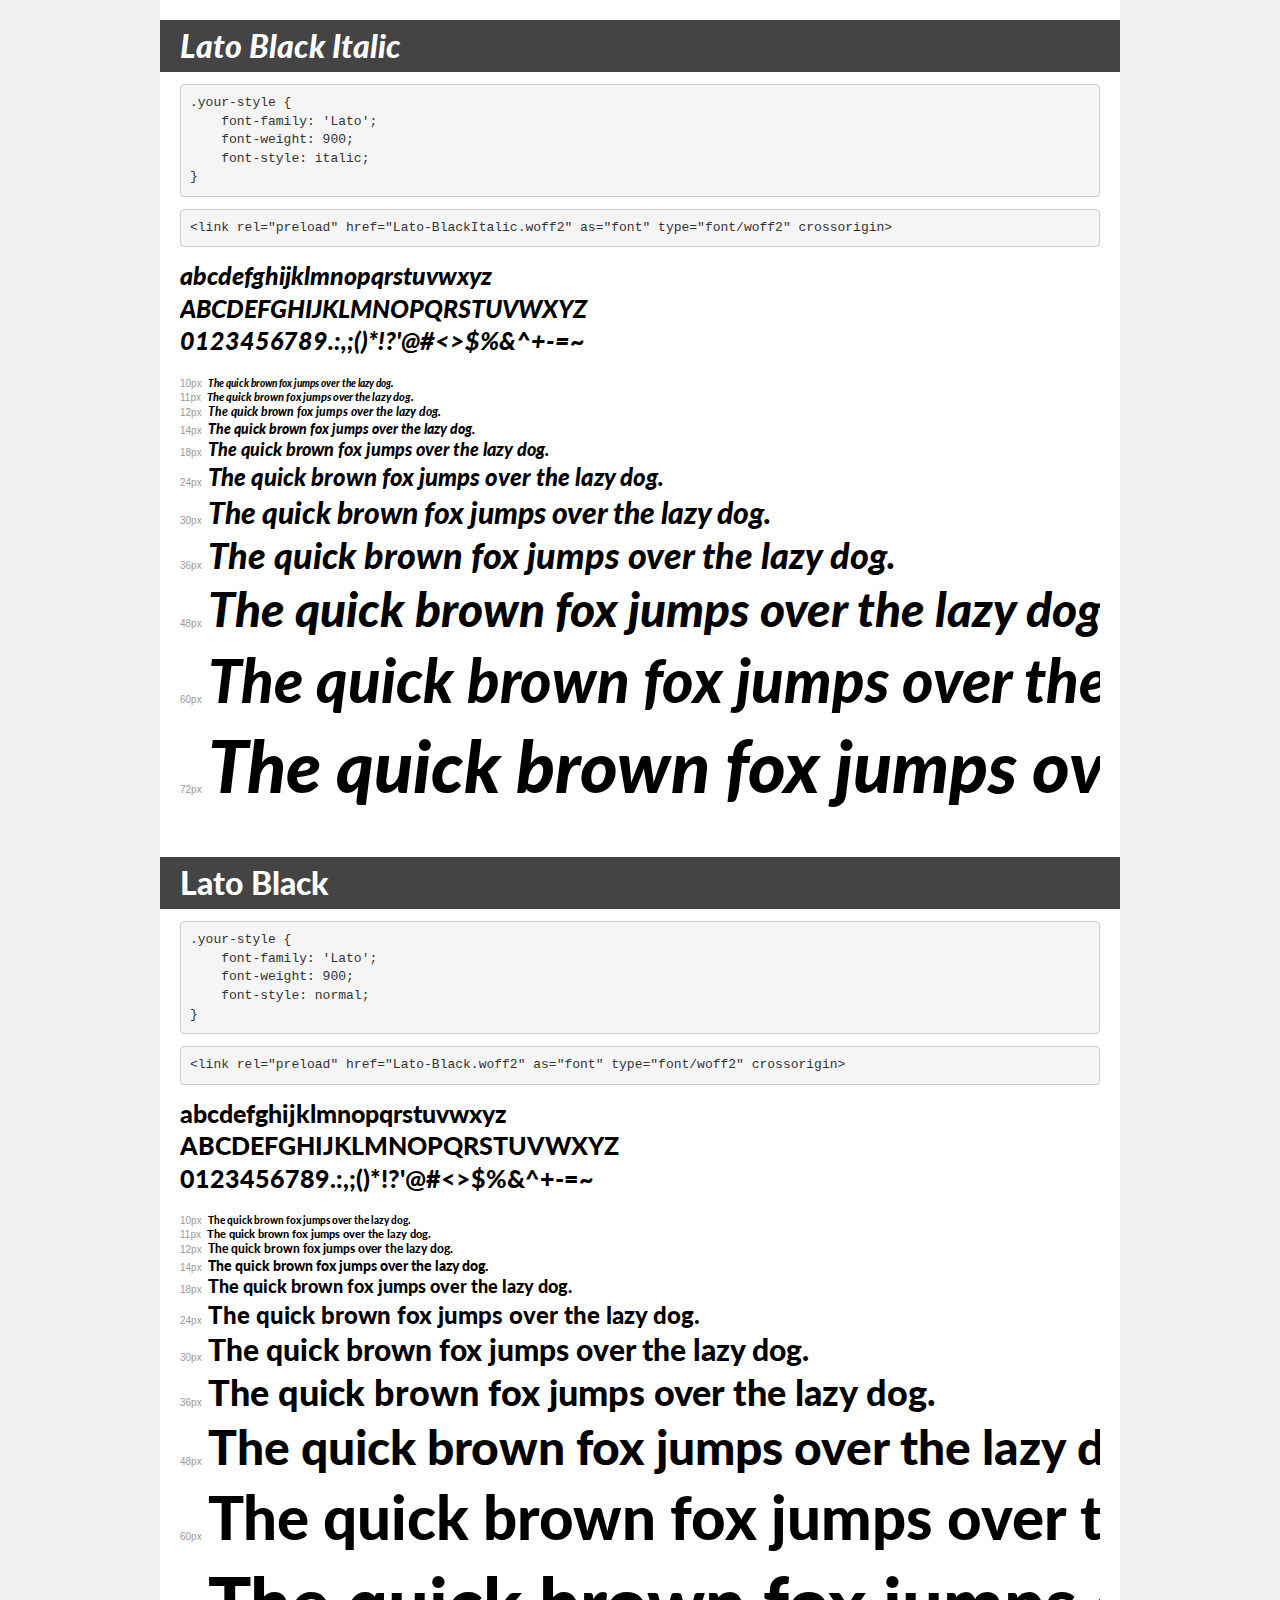
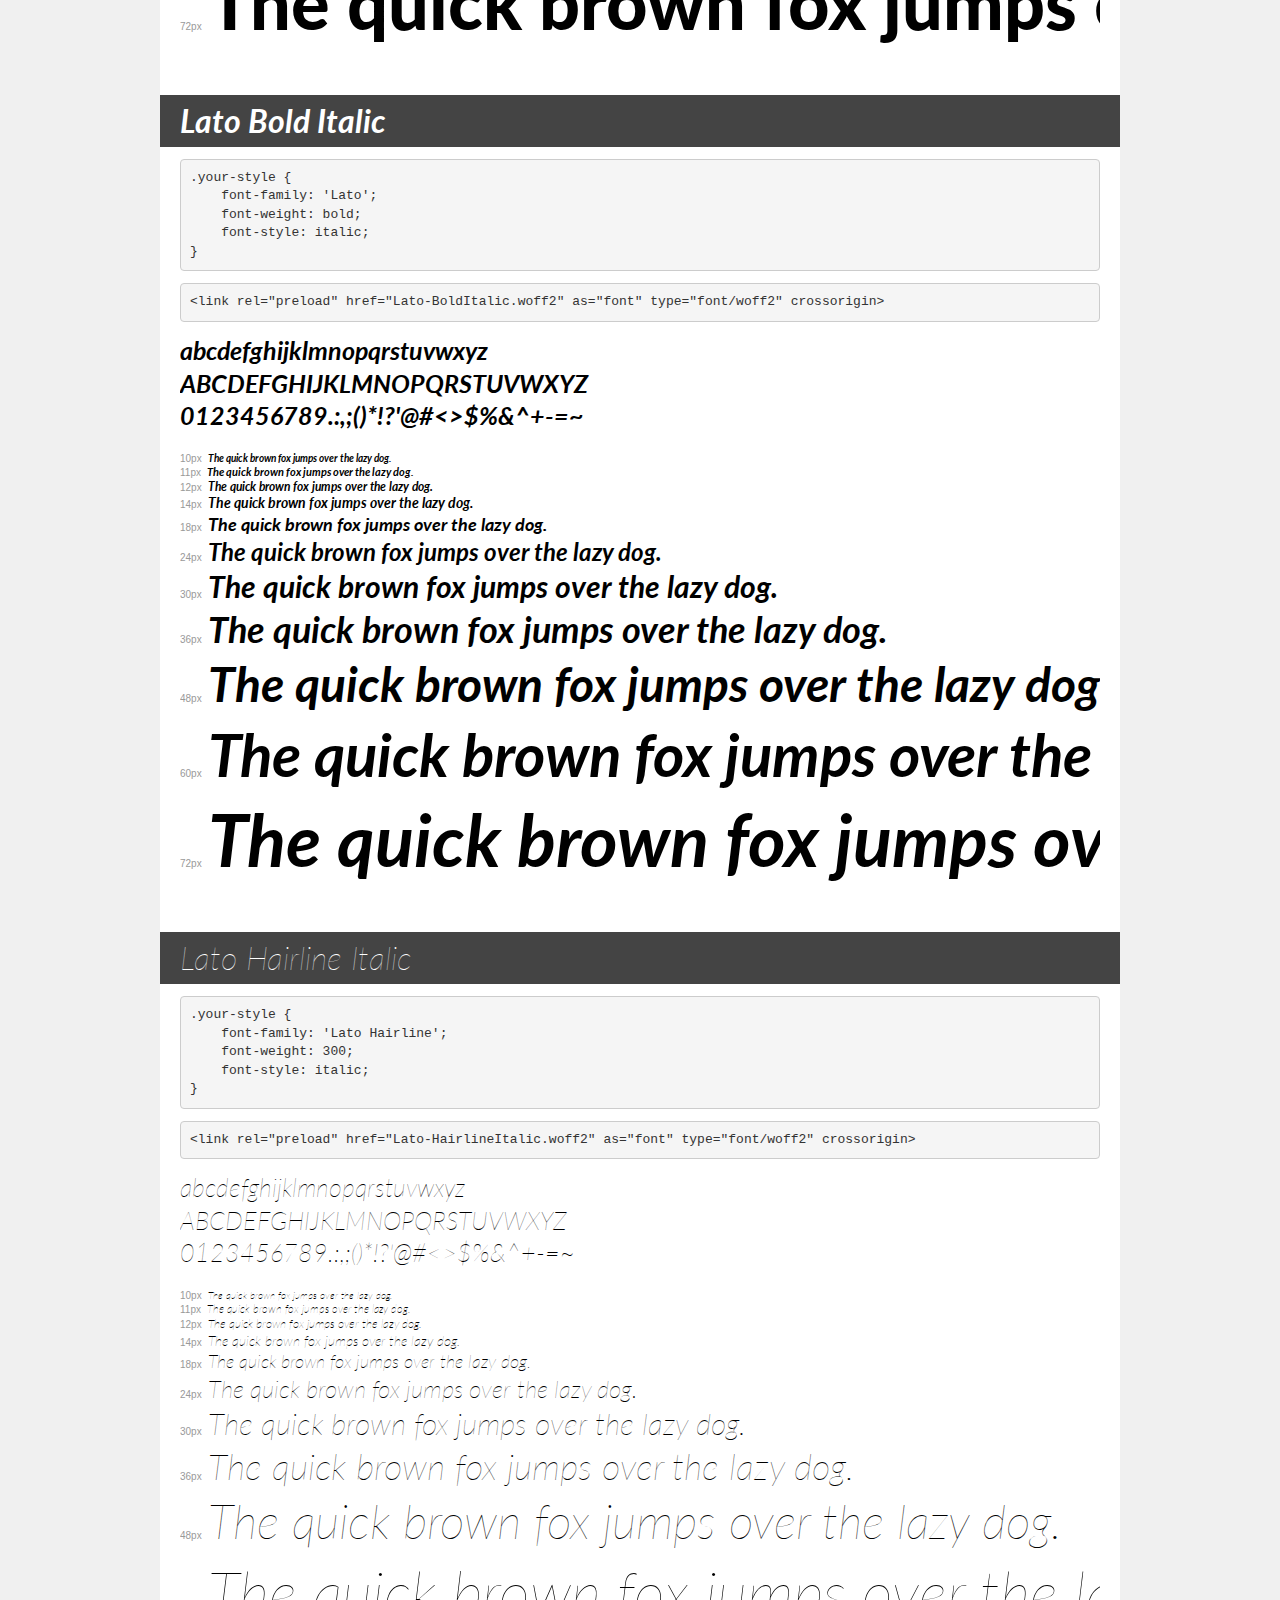
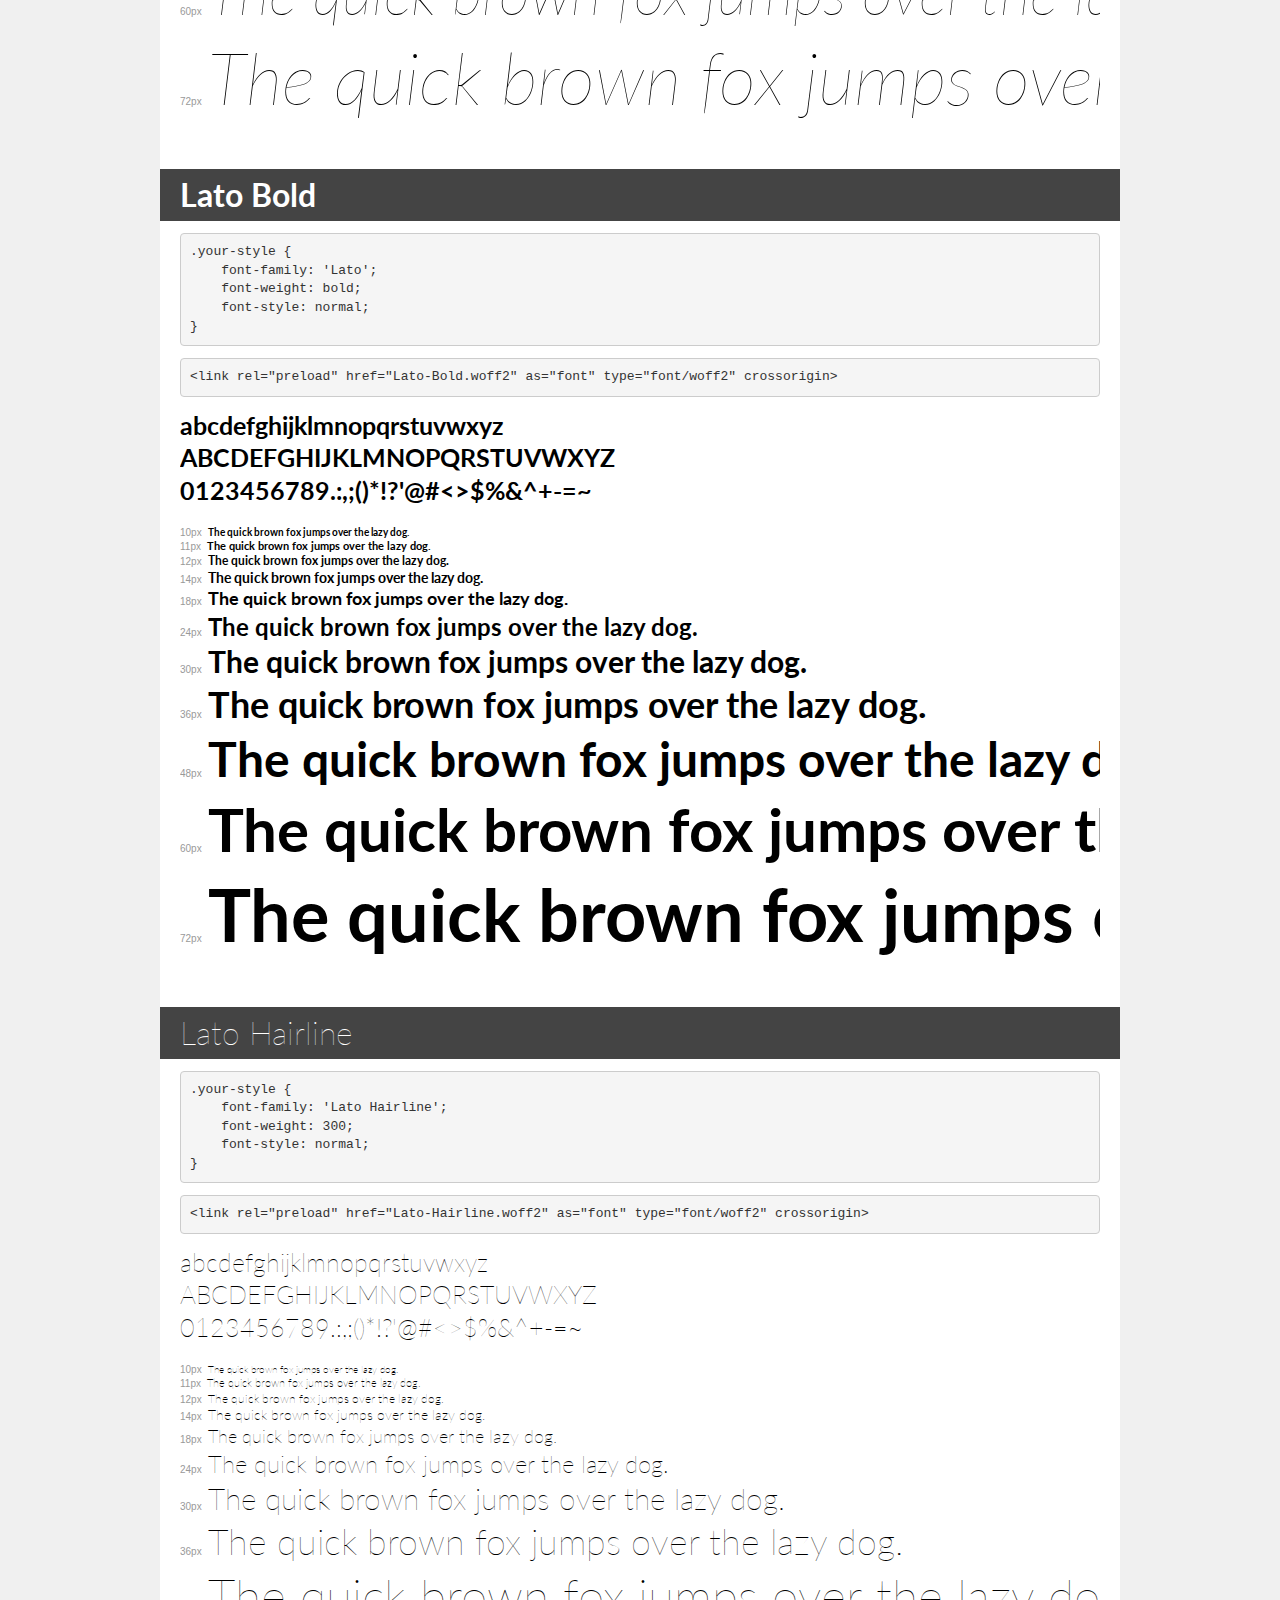
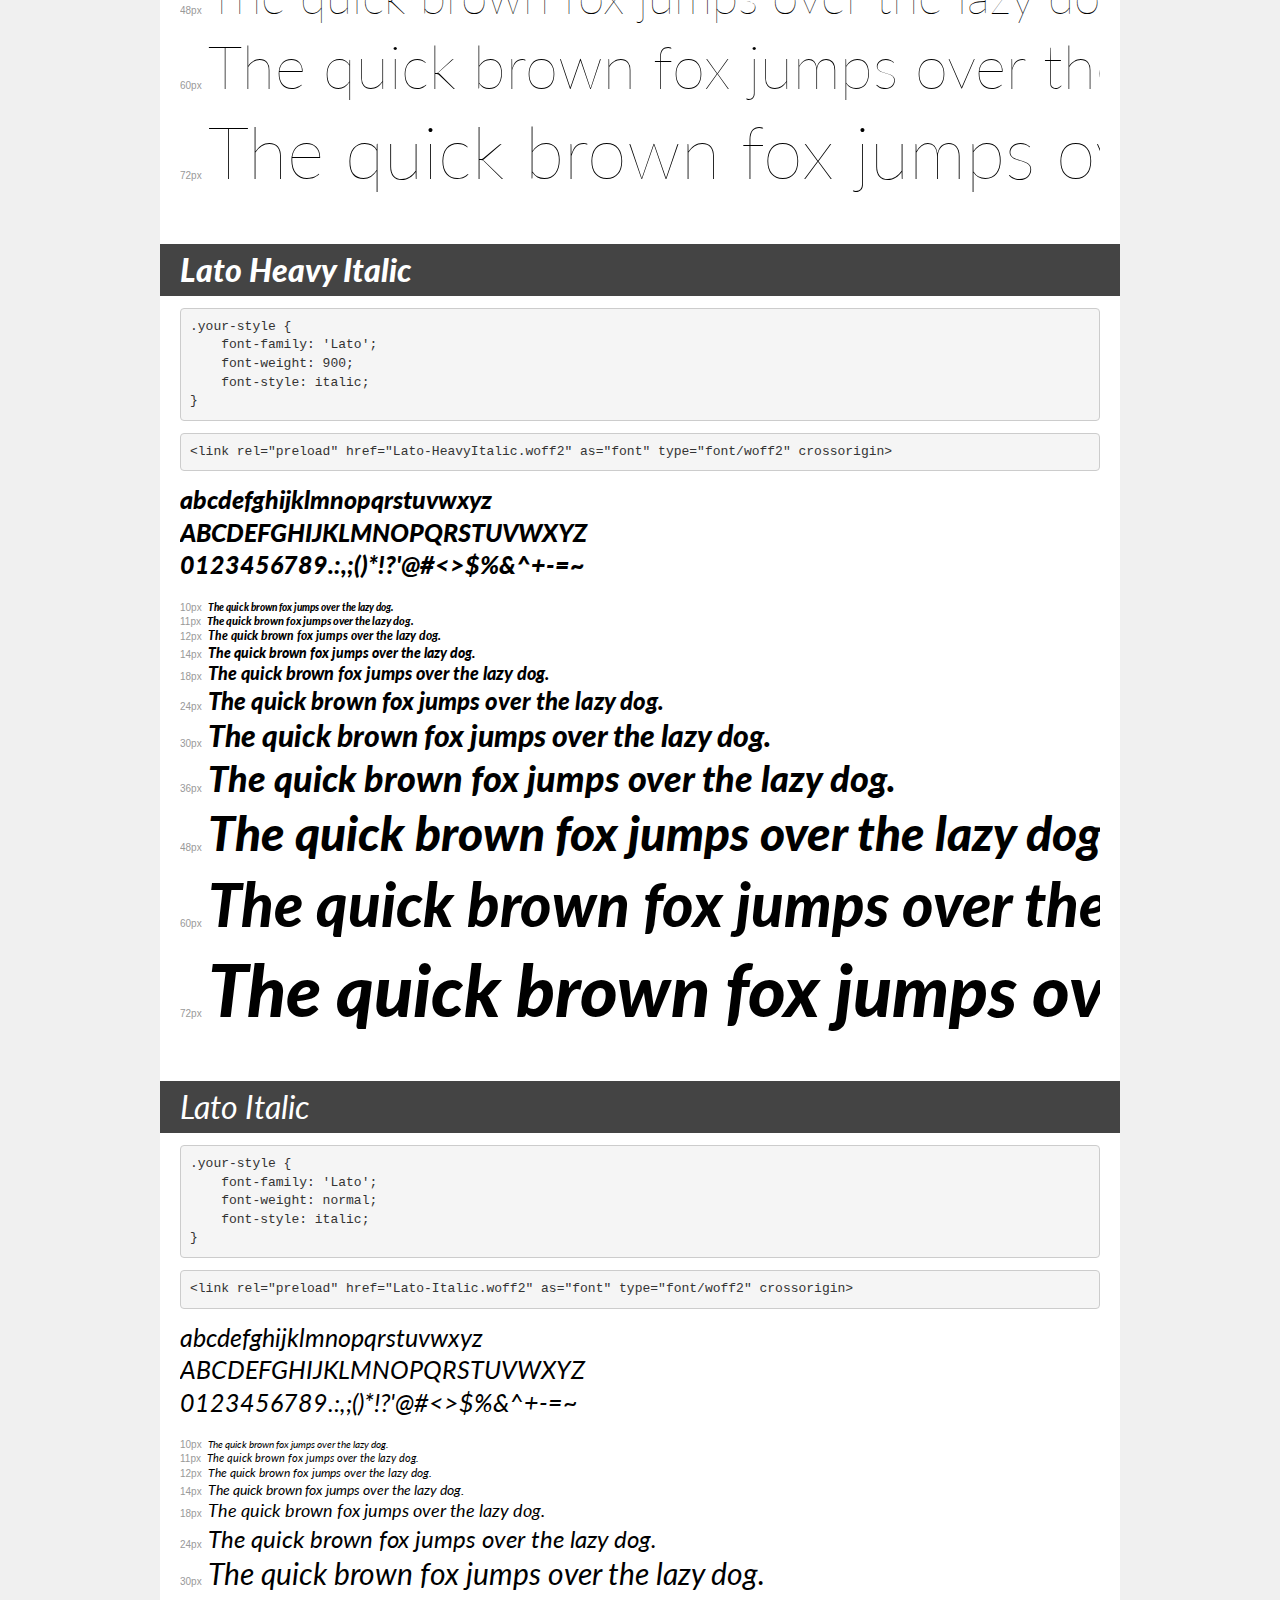
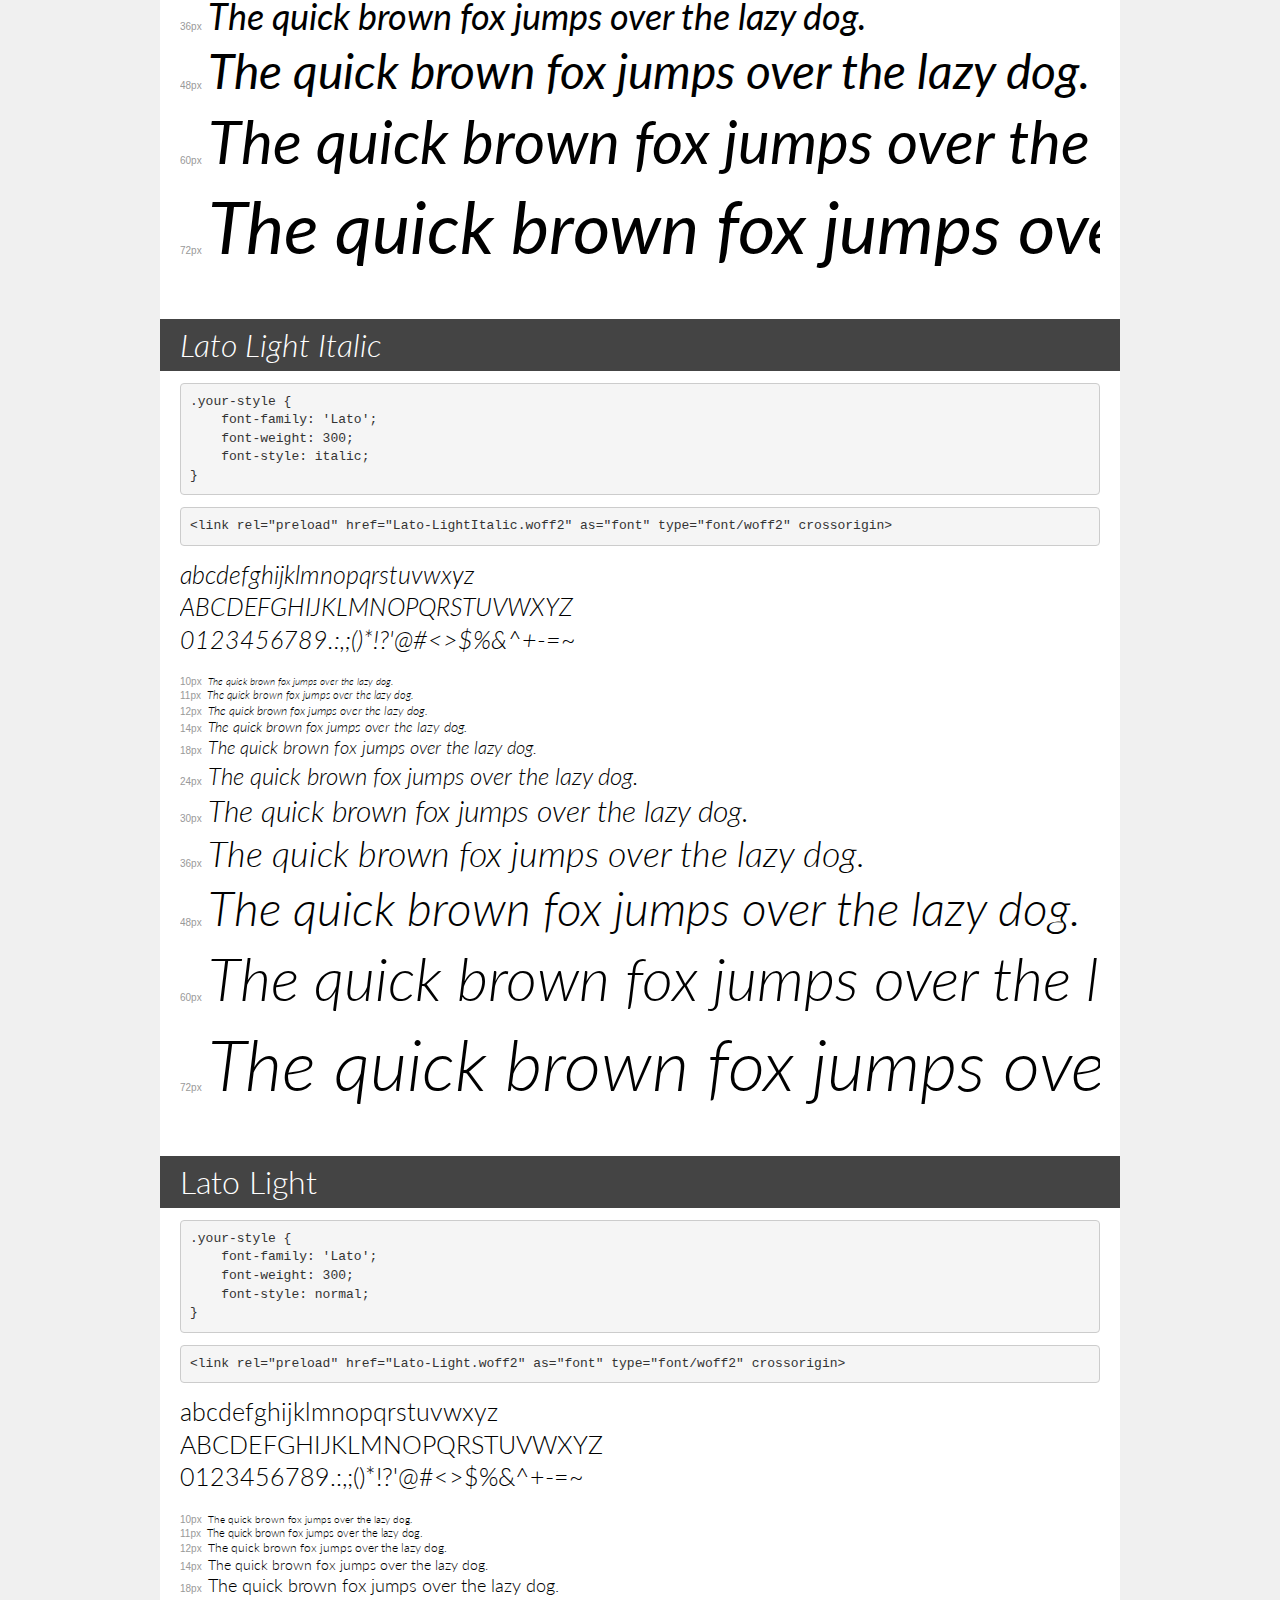
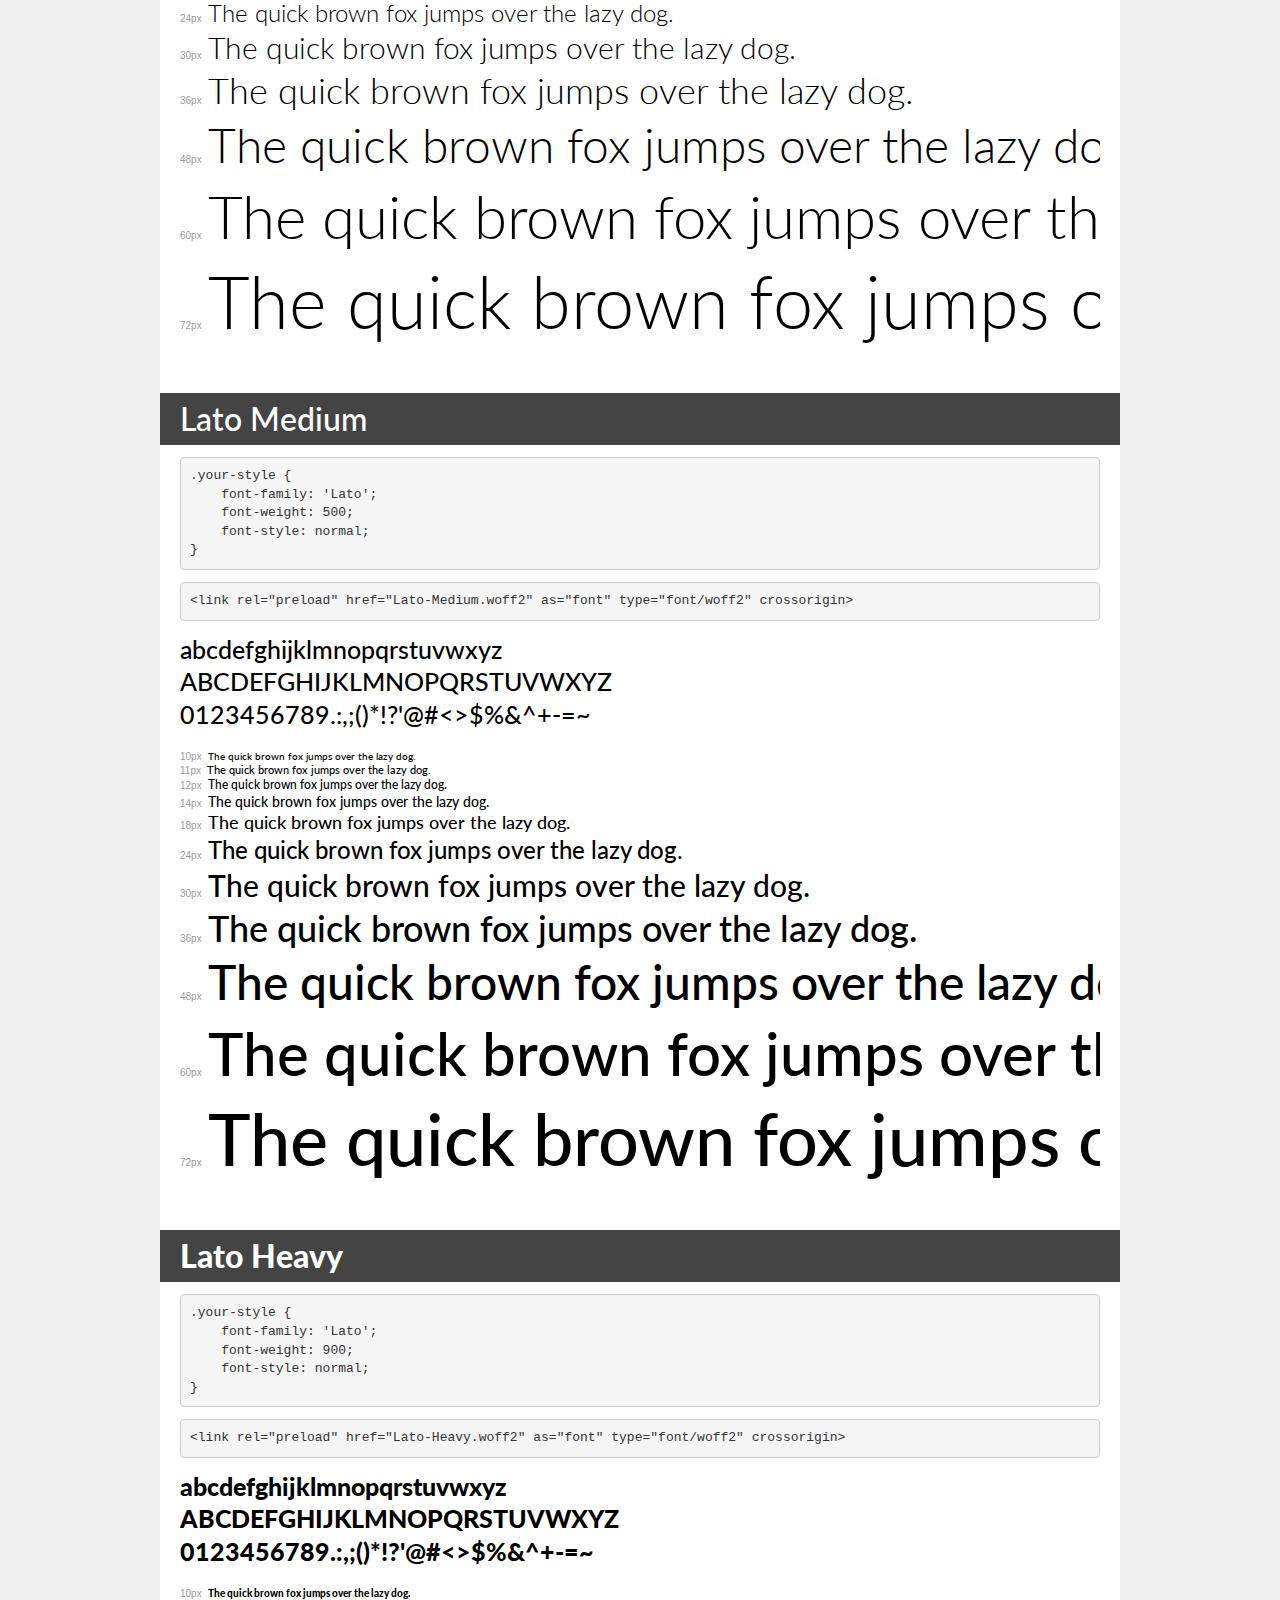
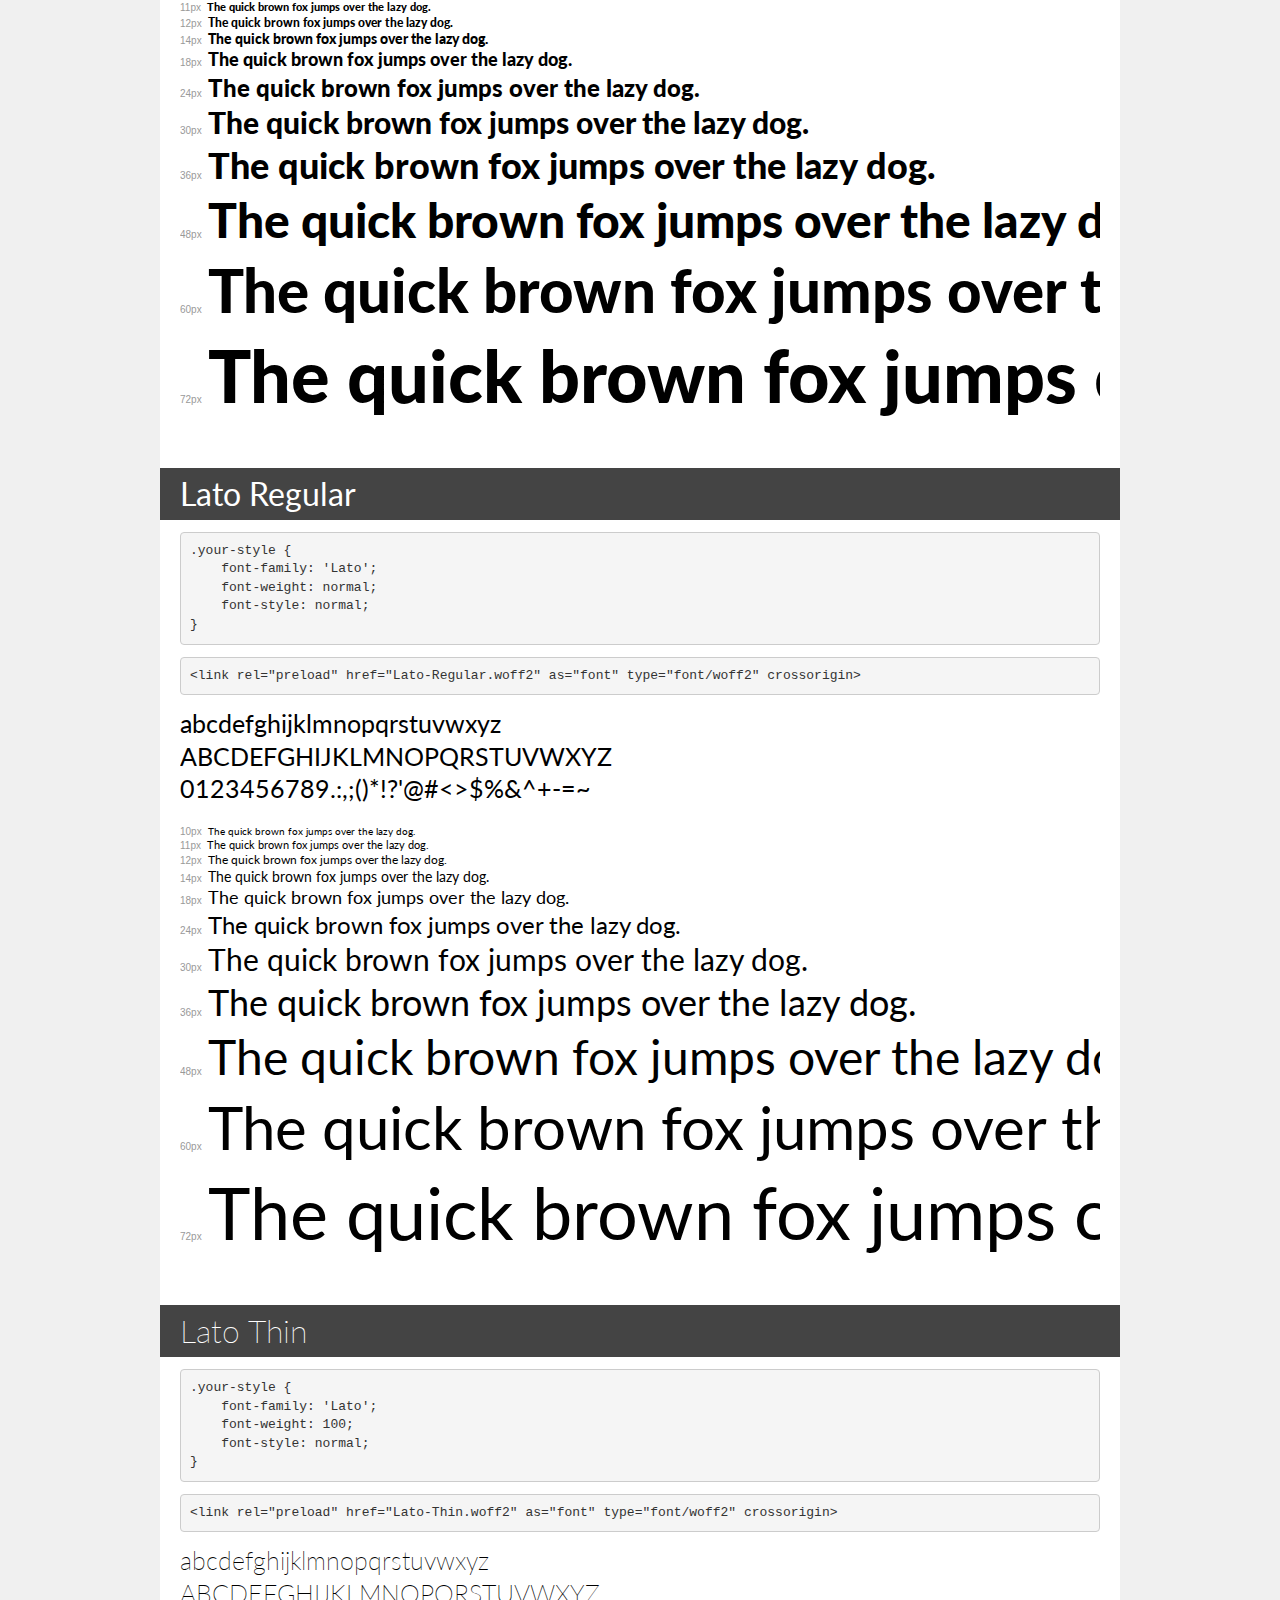
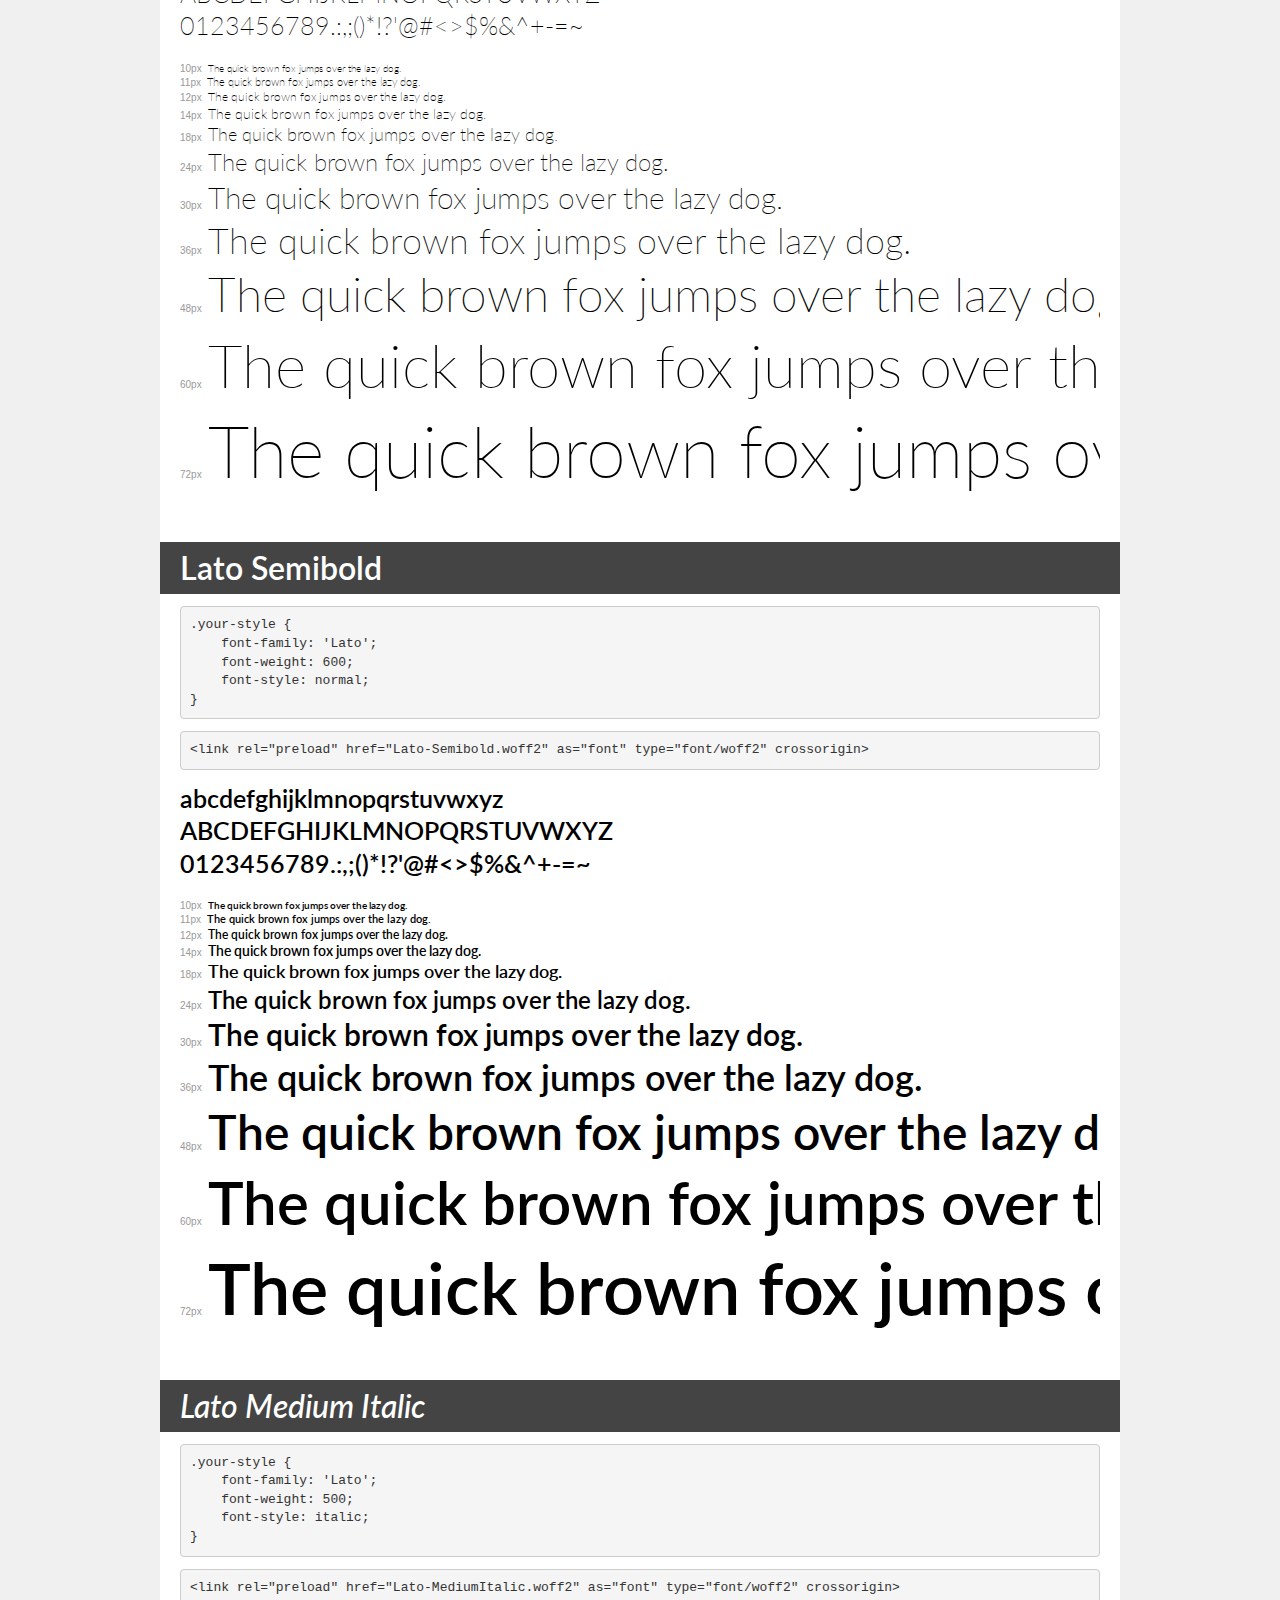
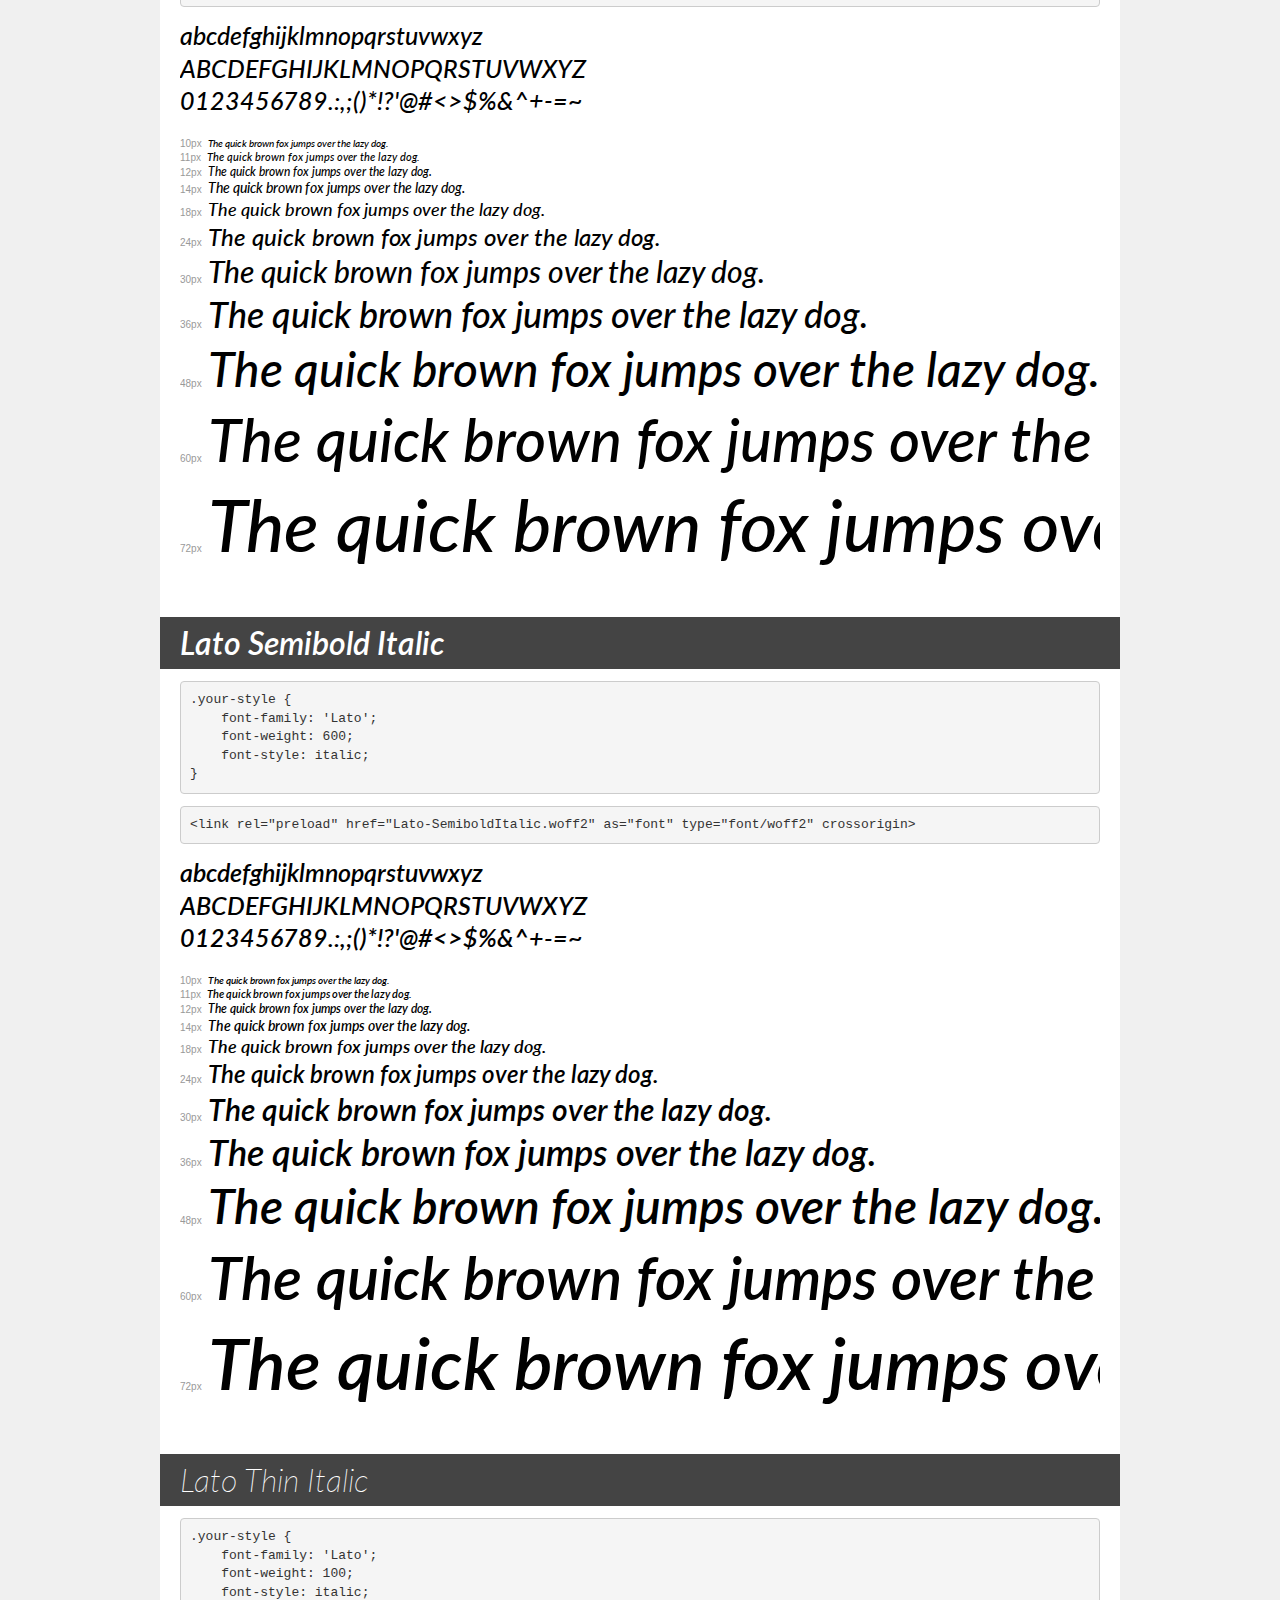
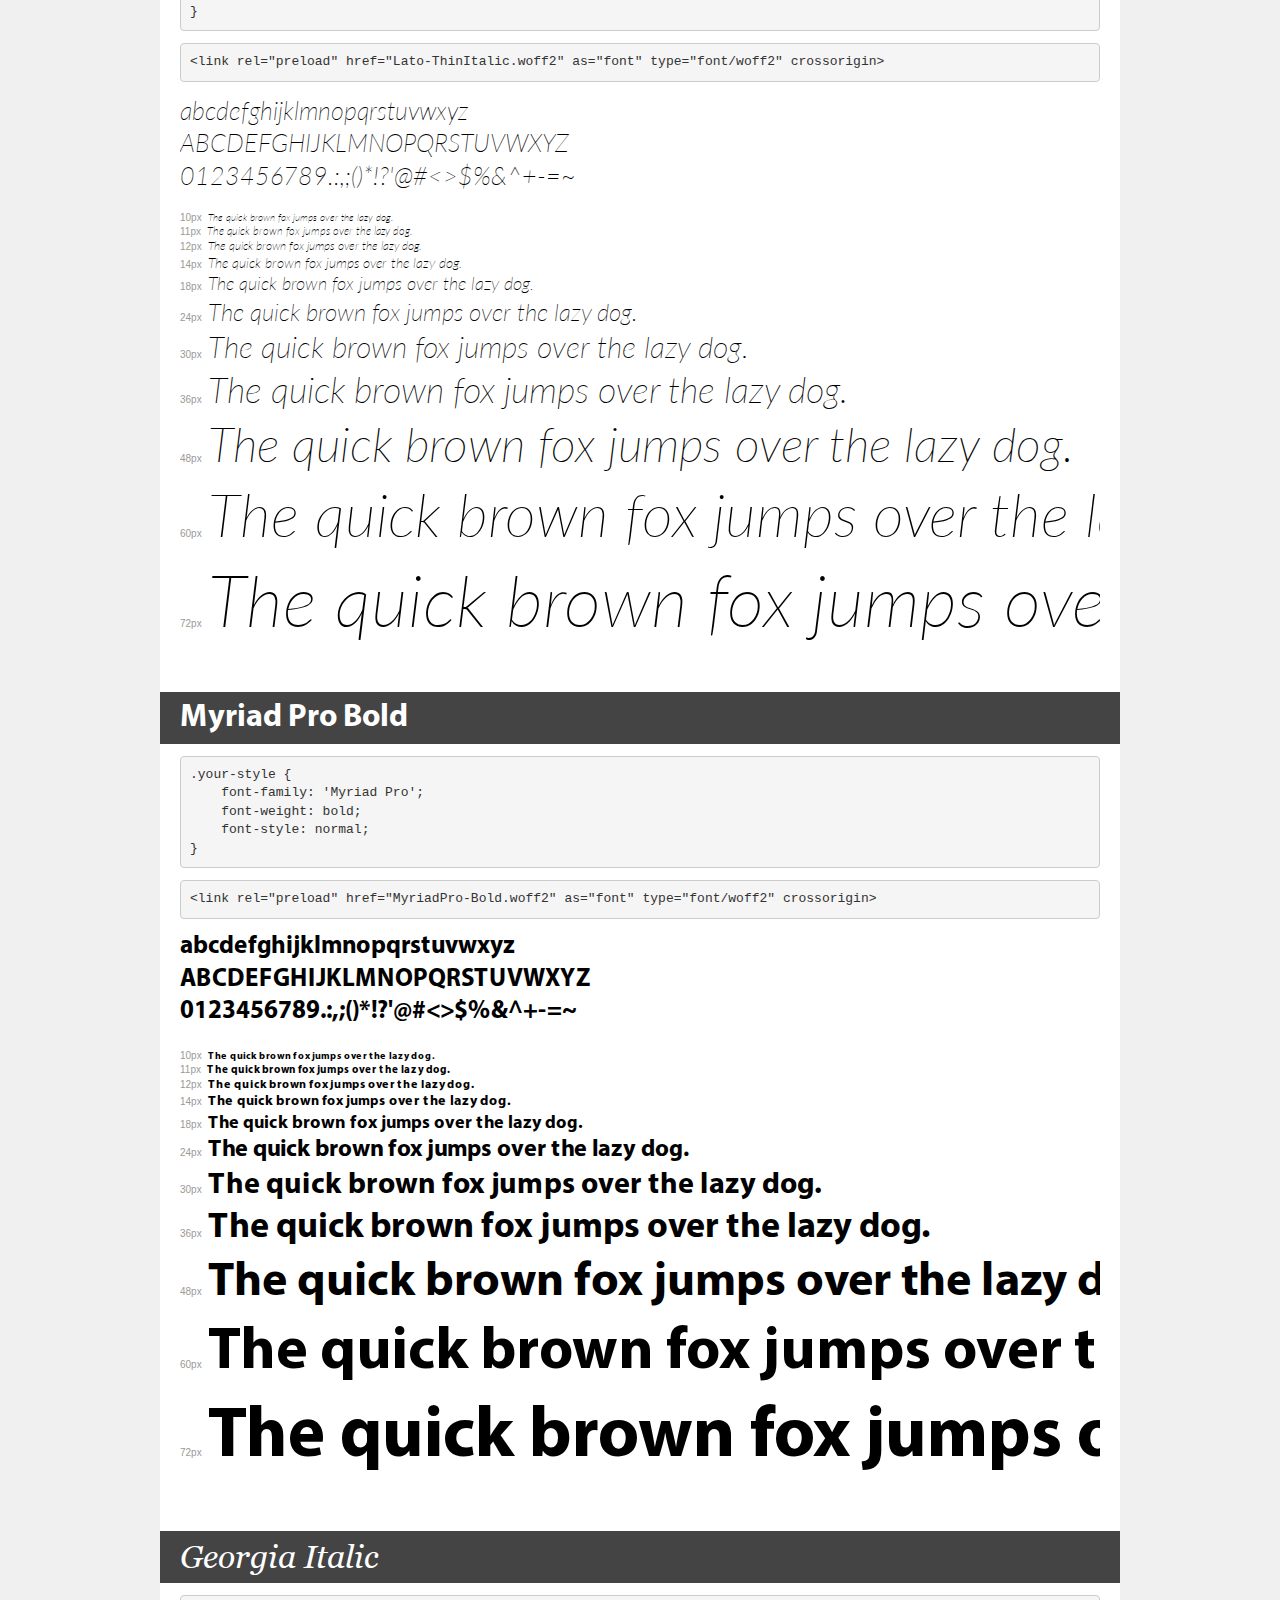
<file: fonts/demo.html>
<!DOCTYPE html>
<html lang="en">
<head>
    <meta charset="utf-8">
    <meta http-equiv="X-UA-Compatible" content="IE=edge">
    <meta name="viewport" content="width=device-width, initial-scale=1">
    <meta name="robots" content="noindex, noarchive">
    <meta name="format-detection" content="telephone=no">
    <title>Transfonter demo</title>
    <link href="stylesheet.css" rel="stylesheet">
    <style>
        /*
        http://meyerweb.com/eric/tools/css/reset/
        v2.0 | 20110126
        License: none (public domain)
        */
        html, body, div, span, applet, object, iframe,
        h1, h2, h3, h4, h5, h6, p, blockquote, pre,
        a, abbr, acronym, address, big, cite, code,
        del, dfn, em, img, ins, kbd, q, s, samp,
        small, strike, strong, sub, sup, tt, var,
        b, u, i, center,
        dl, dt, dd, ol, ul, li,
        fieldset, form, label, legend,
        table, caption, tbody, tfoot, thead, tr, th, td,
        article, aside, canvas, details, embed,
        figure, figcaption, footer, header, hgroup,
        menu, nav, output, ruby, section, summary,
        time, mark, audio, video {
            margin: 0;
            padding: 0;
            border: 0;
            font-size: 100%;
            font: inherit;
            vertical-align: baseline;
        }
        /* HTML5 display-role reset for older browsers */
        article, aside, details, figcaption, figure,
        footer, header, hgroup, menu, nav, section {
            display: block;
        }
        body {
            line-height: 1;
        }
        ol, ul {
            list-style: none;
        }
        blockquote, q {
            quotes: none;
        }
        blockquote:before, blockquote:after,
        q:before, q:after {
            content: '';
            content: none;
        }
        table {
            border-collapse: collapse;
            border-spacing: 0;
        }
        /* demo styles */
        body {
            background: #f0f0f0;
            color: #000;
        }
        .page {
            background: #fff;
            width: 920px;
            margin: 0 auto;
            padding: 20px 20px 0 20px;
            overflow: hidden;
        }
        .font-container {
            overflow-x: auto;
            overflow-y: hidden;
            margin-bottom: 40px;
            line-height: 1.3;
            white-space: nowrap;
            padding-bottom: 5px;
        }
        h1 {
            position: relative;
            background: #444;
            font-size: 32px;
            color: #fff;
            padding: 10px 20px;
            margin: 0 -20px 12px -20px;
        }
        .letters {
            font-size: 25px;
            margin-bottom: 20px;
        }
        .s10:before {
            content: '10px';
        }
        .s11:before {
            content: '11px';
        }
        .s12:before {
            content: '12px';
        }
        .s14:before {
            content: '14px';
        }
        .s18:before {
            content: '18px';
        }
        .s24:before {
            content: '24px';
        }
        .s30:before {
            content: '30px';
        }
        .s36:before {
            content: '36px';
        }
        .s48:before {
            content: '48px';
        }
        .s60:before {
            content: '60px';
        }
        .s72:before {
            content: '72px';
        }
        .s10:before, .s11:before, .s12:before, .s14:before,
        .s18:before, .s24:before, .s30:before, .s36:before,
        .s48:before, .s60:before, .s72:before {
            font-family: Arial, sans-serif;
            font-size: 10px;
            font-weight: normal;
            font-style: normal;
            color: #999;
            padding-right: 6px;
        }
        pre {
            display: block;
            padding: 9px;
            margin: 0 0 12px;
            font-family: Monaco, Menlo, Consolas, "Courier New", monospace;
            font-size: 13px;
            line-height: 1.428571429;
            color: #333;
            font-weight: normal;
            font-style: normal;
            background-color: #f5f5f5;
            border: 1px solid #ccc;
            overflow-x: auto;
            border-radius: 4px;
        }
        /* responsive */
        @media (max-width: 959px) {
            .page {
                width: auto;
                margin: 0;
            }
        }
    </style>
</head>
<body>
<div class="page">
    <div class="demo">
        <h1 style="font-family: 'Lato'; font-weight: 900; font-style: italic;">Lato Black Italic</h1>
        <pre title="Usage">.your-style {
    font-family: 'Lato';
    font-weight: 900;
    font-style: italic;
}</pre>
        <pre title="Preload (optional)">
&lt;link rel=&quot;preload&quot; href=&quot;Lato-BlackItalic.woff2&quot; as=&quot;font&quot; type=&quot;font/woff2&quot; crossorigin&gt;</pre>
        <div class="font-container" style="font-family: 'Lato'; font-weight: 900; font-style: italic;">
            <p class="letters">
                abcdefghijklmnopqrstuvwxyz<br>
ABCDEFGHIJKLMNOPQRSTUVWXYZ<br>
                0123456789.:,;()*!?'@#&lt;&gt;$%&^+-=~
            </p>
            <p class="s10" style="font-size: 10px;">The quick brown fox jumps over the lazy dog.</p>
            <p class="s11" style="font-size: 11px;">The quick brown fox jumps over the lazy dog.</p>
            <p class="s12" style="font-size: 12px;">The quick brown fox jumps over the lazy dog.</p>
            <p class="s14" style="font-size: 14px;">The quick brown fox jumps over the lazy dog.</p>
            <p class="s18" style="font-size: 18px;">The quick brown fox jumps over the lazy dog.</p>
            <p class="s24" style="font-size: 24px;">The quick brown fox jumps over the lazy dog.</p>
            <p class="s30" style="font-size: 30px;">The quick brown fox jumps over the lazy dog.</p>
            <p class="s36" style="font-size: 36px;">The quick brown fox jumps over the lazy dog.</p>
            <p class="s48" style="font-size: 48px;">The quick brown fox jumps over the lazy dog.</p>
            <p class="s60" style="font-size: 60px;">The quick brown fox jumps over the lazy dog.</p>
            <p class="s72" style="font-size: 72px;">The quick brown fox jumps over the lazy dog.</p>
        </div>
    </div>

    <div class="demo">
        <h1 style="font-family: 'Lato'; font-weight: 900; font-style: normal;">Lato Black</h1>
        <pre title="Usage">.your-style {
    font-family: 'Lato';
    font-weight: 900;
    font-style: normal;
}</pre>
        <pre title="Preload (optional)">
&lt;link rel=&quot;preload&quot; href=&quot;Lato-Black.woff2&quot; as=&quot;font&quot; type=&quot;font/woff2&quot; crossorigin&gt;</pre>
        <div class="font-container" style="font-family: 'Lato'; font-weight: 900; font-style: normal;">
            <p class="letters">
                abcdefghijklmnopqrstuvwxyz<br>
ABCDEFGHIJKLMNOPQRSTUVWXYZ<br>
                0123456789.:,;()*!?'@#&lt;&gt;$%&^+-=~
            </p>
            <p class="s10" style="font-size: 10px;">The quick brown fox jumps over the lazy dog.</p>
            <p class="s11" style="font-size: 11px;">The quick brown fox jumps over the lazy dog.</p>
            <p class="s12" style="font-size: 12px;">The quick brown fox jumps over the lazy dog.</p>
            <p class="s14" style="font-size: 14px;">The quick brown fox jumps over the lazy dog.</p>
            <p class="s18" style="font-size: 18px;">The quick brown fox jumps over the lazy dog.</p>
            <p class="s24" style="font-size: 24px;">The quick brown fox jumps over the lazy dog.</p>
            <p class="s30" style="font-size: 30px;">The quick brown fox jumps over the lazy dog.</p>
            <p class="s36" style="font-size: 36px;">The quick brown fox jumps over the lazy dog.</p>
            <p class="s48" style="font-size: 48px;">The quick brown fox jumps over the lazy dog.</p>
            <p class="s60" style="font-size: 60px;">The quick brown fox jumps over the lazy dog.</p>
            <p class="s72" style="font-size: 72px;">The quick brown fox jumps over the lazy dog.</p>
        </div>
    </div>

    <div class="demo">
        <h1 style="font-family: 'Lato'; font-weight: bold; font-style: italic;">Lato Bold Italic</h1>
        <pre title="Usage">.your-style {
    font-family: 'Lato';
    font-weight: bold;
    font-style: italic;
}</pre>
        <pre title="Preload (optional)">
&lt;link rel=&quot;preload&quot; href=&quot;Lato-BoldItalic.woff2&quot; as=&quot;font&quot; type=&quot;font/woff2&quot; crossorigin&gt;</pre>
        <div class="font-container" style="font-family: 'Lato'; font-weight: bold; font-style: italic;">
            <p class="letters">
                abcdefghijklmnopqrstuvwxyz<br>
ABCDEFGHIJKLMNOPQRSTUVWXYZ<br>
                0123456789.:,;()*!?'@#&lt;&gt;$%&^+-=~
            </p>
            <p class="s10" style="font-size: 10px;">The quick brown fox jumps over the lazy dog.</p>
            <p class="s11" style="font-size: 11px;">The quick brown fox jumps over the lazy dog.</p>
            <p class="s12" style="font-size: 12px;">The quick brown fox jumps over the lazy dog.</p>
            <p class="s14" style="font-size: 14px;">The quick brown fox jumps over the lazy dog.</p>
            <p class="s18" style="font-size: 18px;">The quick brown fox jumps over the lazy dog.</p>
            <p class="s24" style="font-size: 24px;">The quick brown fox jumps over the lazy dog.</p>
            <p class="s30" style="font-size: 30px;">The quick brown fox jumps over the lazy dog.</p>
            <p class="s36" style="font-size: 36px;">The quick brown fox jumps over the lazy dog.</p>
            <p class="s48" style="font-size: 48px;">The quick brown fox jumps over the lazy dog.</p>
            <p class="s60" style="font-size: 60px;">The quick brown fox jumps over the lazy dog.</p>
            <p class="s72" style="font-size: 72px;">The quick brown fox jumps over the lazy dog.</p>
        </div>
    </div>

    <div class="demo">
        <h1 style="font-family: 'Lato Hairline'; font-weight: 300; font-style: italic;">Lato Hairline Italic</h1>
        <pre title="Usage">.your-style {
    font-family: 'Lato Hairline';
    font-weight: 300;
    font-style: italic;
}</pre>
        <pre title="Preload (optional)">
&lt;link rel=&quot;preload&quot; href=&quot;Lato-HairlineItalic.woff2&quot; as=&quot;font&quot; type=&quot;font/woff2&quot; crossorigin&gt;</pre>
        <div class="font-container" style="font-family: 'Lato Hairline'; font-weight: 300; font-style: italic;">
            <p class="letters">
                abcdefghijklmnopqrstuvwxyz<br>
ABCDEFGHIJKLMNOPQRSTUVWXYZ<br>
                0123456789.:,;()*!?'@#&lt;&gt;$%&^+-=~
            </p>
            <p class="s10" style="font-size: 10px;">The quick brown fox jumps over the lazy dog.</p>
            <p class="s11" style="font-size: 11px;">The quick brown fox jumps over the lazy dog.</p>
            <p class="s12" style="font-size: 12px;">The quick brown fox jumps over the lazy dog.</p>
            <p class="s14" style="font-size: 14px;">The quick brown fox jumps over the lazy dog.</p>
            <p class="s18" style="font-size: 18px;">The quick brown fox jumps over the lazy dog.</p>
            <p class="s24" style="font-size: 24px;">The quick brown fox jumps over the lazy dog.</p>
            <p class="s30" style="font-size: 30px;">The quick brown fox jumps over the lazy dog.</p>
            <p class="s36" style="font-size: 36px;">The quick brown fox jumps over the lazy dog.</p>
            <p class="s48" style="font-size: 48px;">The quick brown fox jumps over the lazy dog.</p>
            <p class="s60" style="font-size: 60px;">The quick brown fox jumps over the lazy dog.</p>
            <p class="s72" style="font-size: 72px;">The quick brown fox jumps over the lazy dog.</p>
        </div>
    </div>

    <div class="demo">
        <h1 style="font-family: 'Lato'; font-weight: bold; font-style: normal;">Lato Bold</h1>
        <pre title="Usage">.your-style {
    font-family: 'Lato';
    font-weight: bold;
    font-style: normal;
}</pre>
        <pre title="Preload (optional)">
&lt;link rel=&quot;preload&quot; href=&quot;Lato-Bold.woff2&quot; as=&quot;font&quot; type=&quot;font/woff2&quot; crossorigin&gt;</pre>
        <div class="font-container" style="font-family: 'Lato'; font-weight: bold; font-style: normal;">
            <p class="letters">
                abcdefghijklmnopqrstuvwxyz<br>
ABCDEFGHIJKLMNOPQRSTUVWXYZ<br>
                0123456789.:,;()*!?'@#&lt;&gt;$%&^+-=~
            </p>
            <p class="s10" style="font-size: 10px;">The quick brown fox jumps over the lazy dog.</p>
            <p class="s11" style="font-size: 11px;">The quick brown fox jumps over the lazy dog.</p>
            <p class="s12" style="font-size: 12px;">The quick brown fox jumps over the lazy dog.</p>
            <p class="s14" style="font-size: 14px;">The quick brown fox jumps over the lazy dog.</p>
            <p class="s18" style="font-size: 18px;">The quick brown fox jumps over the lazy dog.</p>
            <p class="s24" style="font-size: 24px;">The quick brown fox jumps over the lazy dog.</p>
            <p class="s30" style="font-size: 30px;">The quick brown fox jumps over the lazy dog.</p>
            <p class="s36" style="font-size: 36px;">The quick brown fox jumps over the lazy dog.</p>
            <p class="s48" style="font-size: 48px;">The quick brown fox jumps over the lazy dog.</p>
            <p class="s60" style="font-size: 60px;">The quick brown fox jumps over the lazy dog.</p>
            <p class="s72" style="font-size: 72px;">The quick brown fox jumps over the lazy dog.</p>
        </div>
    </div>

    <div class="demo">
        <h1 style="font-family: 'Lato Hairline'; font-weight: 300; font-style: normal;">Lato Hairline</h1>
        <pre title="Usage">.your-style {
    font-family: 'Lato Hairline';
    font-weight: 300;
    font-style: normal;
}</pre>
        <pre title="Preload (optional)">
&lt;link rel=&quot;preload&quot; href=&quot;Lato-Hairline.woff2&quot; as=&quot;font&quot; type=&quot;font/woff2&quot; crossorigin&gt;</pre>
        <div class="font-container" style="font-family: 'Lato Hairline'; font-weight: 300; font-style: normal;">
            <p class="letters">
                abcdefghijklmnopqrstuvwxyz<br>
ABCDEFGHIJKLMNOPQRSTUVWXYZ<br>
                0123456789.:,;()*!?'@#&lt;&gt;$%&^+-=~
            </p>
            <p class="s10" style="font-size: 10px;">The quick brown fox jumps over the lazy dog.</p>
            <p class="s11" style="font-size: 11px;">The quick brown fox jumps over the lazy dog.</p>
            <p class="s12" style="font-size: 12px;">The quick brown fox jumps over the lazy dog.</p>
            <p class="s14" style="font-size: 14px;">The quick brown fox jumps over the lazy dog.</p>
            <p class="s18" style="font-size: 18px;">The quick brown fox jumps over the lazy dog.</p>
            <p class="s24" style="font-size: 24px;">The quick brown fox jumps over the lazy dog.</p>
            <p class="s30" style="font-size: 30px;">The quick brown fox jumps over the lazy dog.</p>
            <p class="s36" style="font-size: 36px;">The quick brown fox jumps over the lazy dog.</p>
            <p class="s48" style="font-size: 48px;">The quick brown fox jumps over the lazy dog.</p>
            <p class="s60" style="font-size: 60px;">The quick brown fox jumps over the lazy dog.</p>
            <p class="s72" style="font-size: 72px;">The quick brown fox jumps over the lazy dog.</p>
        </div>
    </div>

    <div class="demo">
        <h1 style="font-family: 'Lato'; font-weight: 900; font-style: italic;">Lato Heavy Italic</h1>
        <pre title="Usage">.your-style {
    font-family: 'Lato';
    font-weight: 900;
    font-style: italic;
}</pre>
        <pre title="Preload (optional)">
&lt;link rel=&quot;preload&quot; href=&quot;Lato-HeavyItalic.woff2&quot; as=&quot;font&quot; type=&quot;font/woff2&quot; crossorigin&gt;</pre>
        <div class="font-container" style="font-family: 'Lato'; font-weight: 900; font-style: italic;">
            <p class="letters">
                abcdefghijklmnopqrstuvwxyz<br>
ABCDEFGHIJKLMNOPQRSTUVWXYZ<br>
                0123456789.:,;()*!?'@#&lt;&gt;$%&^+-=~
            </p>
            <p class="s10" style="font-size: 10px;">The quick brown fox jumps over the lazy dog.</p>
            <p class="s11" style="font-size: 11px;">The quick brown fox jumps over the lazy dog.</p>
            <p class="s12" style="font-size: 12px;">The quick brown fox jumps over the lazy dog.</p>
            <p class="s14" style="font-size: 14px;">The quick brown fox jumps over the lazy dog.</p>
            <p class="s18" style="font-size: 18px;">The quick brown fox jumps over the lazy dog.</p>
            <p class="s24" style="font-size: 24px;">The quick brown fox jumps over the lazy dog.</p>
            <p class="s30" style="font-size: 30px;">The quick brown fox jumps over the lazy dog.</p>
            <p class="s36" style="font-size: 36px;">The quick brown fox jumps over the lazy dog.</p>
            <p class="s48" style="font-size: 48px;">The quick brown fox jumps over the lazy dog.</p>
            <p class="s60" style="font-size: 60px;">The quick brown fox jumps over the lazy dog.</p>
            <p class="s72" style="font-size: 72px;">The quick brown fox jumps over the lazy dog.</p>
        </div>
    </div>

    <div class="demo">
        <h1 style="font-family: 'Lato'; font-weight: normal; font-style: italic;">Lato Italic</h1>
        <pre title="Usage">.your-style {
    font-family: 'Lato';
    font-weight: normal;
    font-style: italic;
}</pre>
        <pre title="Preload (optional)">
&lt;link rel=&quot;preload&quot; href=&quot;Lato-Italic.woff2&quot; as=&quot;font&quot; type=&quot;font/woff2&quot; crossorigin&gt;</pre>
        <div class="font-container" style="font-family: 'Lato'; font-weight: normal; font-style: italic;">
            <p class="letters">
                abcdefghijklmnopqrstuvwxyz<br>
ABCDEFGHIJKLMNOPQRSTUVWXYZ<br>
                0123456789.:,;()*!?'@#&lt;&gt;$%&^+-=~
            </p>
            <p class="s10" style="font-size: 10px;">The quick brown fox jumps over the lazy dog.</p>
            <p class="s11" style="font-size: 11px;">The quick brown fox jumps over the lazy dog.</p>
            <p class="s12" style="font-size: 12px;">The quick brown fox jumps over the lazy dog.</p>
            <p class="s14" style="font-size: 14px;">The quick brown fox jumps over the lazy dog.</p>
            <p class="s18" style="font-size: 18px;">The quick brown fox jumps over the lazy dog.</p>
            <p class="s24" style="font-size: 24px;">The quick brown fox jumps over the lazy dog.</p>
            <p class="s30" style="font-size: 30px;">The quick brown fox jumps over the lazy dog.</p>
            <p class="s36" style="font-size: 36px;">The quick brown fox jumps over the lazy dog.</p>
            <p class="s48" style="font-size: 48px;">The quick brown fox jumps over the lazy dog.</p>
            <p class="s60" style="font-size: 60px;">The quick brown fox jumps over the lazy dog.</p>
            <p class="s72" style="font-size: 72px;">The quick brown fox jumps over the lazy dog.</p>
        </div>
    </div>

    <div class="demo">
        <h1 style="font-family: 'Lato'; font-weight: 300; font-style: italic;">Lato Light Italic</h1>
        <pre title="Usage">.your-style {
    font-family: 'Lato';
    font-weight: 300;
    font-style: italic;
}</pre>
        <pre title="Preload (optional)">
&lt;link rel=&quot;preload&quot; href=&quot;Lato-LightItalic.woff2&quot; as=&quot;font&quot; type=&quot;font/woff2&quot; crossorigin&gt;</pre>
        <div class="font-container" style="font-family: 'Lato'; font-weight: 300; font-style: italic;">
            <p class="letters">
                abcdefghijklmnopqrstuvwxyz<br>
ABCDEFGHIJKLMNOPQRSTUVWXYZ<br>
                0123456789.:,;()*!?'@#&lt;&gt;$%&^+-=~
            </p>
            <p class="s10" style="font-size: 10px;">The quick brown fox jumps over the lazy dog.</p>
            <p class="s11" style="font-size: 11px;">The quick brown fox jumps over the lazy dog.</p>
            <p class="s12" style="font-size: 12px;">The quick brown fox jumps over the lazy dog.</p>
            <p class="s14" style="font-size: 14px;">The quick brown fox jumps over the lazy dog.</p>
            <p class="s18" style="font-size: 18px;">The quick brown fox jumps over the lazy dog.</p>
            <p class="s24" style="font-size: 24px;">The quick brown fox jumps over the lazy dog.</p>
            <p class="s30" style="font-size: 30px;">The quick brown fox jumps over the lazy dog.</p>
            <p class="s36" style="font-size: 36px;">The quick brown fox jumps over the lazy dog.</p>
            <p class="s48" style="font-size: 48px;">The quick brown fox jumps over the lazy dog.</p>
            <p class="s60" style="font-size: 60px;">The quick brown fox jumps over the lazy dog.</p>
            <p class="s72" style="font-size: 72px;">The quick brown fox jumps over the lazy dog.</p>
        </div>
    </div>

    <div class="demo">
        <h1 style="font-family: 'Lato'; font-weight: 300; font-style: normal;">Lato Light</h1>
        <pre title="Usage">.your-style {
    font-family: 'Lato';
    font-weight: 300;
    font-style: normal;
}</pre>
        <pre title="Preload (optional)">
&lt;link rel=&quot;preload&quot; href=&quot;Lato-Light.woff2&quot; as=&quot;font&quot; type=&quot;font/woff2&quot; crossorigin&gt;</pre>
        <div class="font-container" style="font-family: 'Lato'; font-weight: 300; font-style: normal;">
            <p class="letters">
                abcdefghijklmnopqrstuvwxyz<br>
ABCDEFGHIJKLMNOPQRSTUVWXYZ<br>
                0123456789.:,;()*!?'@#&lt;&gt;$%&^+-=~
            </p>
            <p class="s10" style="font-size: 10px;">The quick brown fox jumps over the lazy dog.</p>
            <p class="s11" style="font-size: 11px;">The quick brown fox jumps over the lazy dog.</p>
            <p class="s12" style="font-size: 12px;">The quick brown fox jumps over the lazy dog.</p>
            <p class="s14" style="font-size: 14px;">The quick brown fox jumps over the lazy dog.</p>
            <p class="s18" style="font-size: 18px;">The quick brown fox jumps over the lazy dog.</p>
            <p class="s24" style="font-size: 24px;">The quick brown fox jumps over the lazy dog.</p>
            <p class="s30" style="font-size: 30px;">The quick brown fox jumps over the lazy dog.</p>
            <p class="s36" style="font-size: 36px;">The quick brown fox jumps over the lazy dog.</p>
            <p class="s48" style="font-size: 48px;">The quick brown fox jumps over the lazy dog.</p>
            <p class="s60" style="font-size: 60px;">The quick brown fox jumps over the lazy dog.</p>
            <p class="s72" style="font-size: 72px;">The quick brown fox jumps over the lazy dog.</p>
        </div>
    </div>

    <div class="demo">
        <h1 style="font-family: 'Lato'; font-weight: 500; font-style: normal;">Lato Medium</h1>
        <pre title="Usage">.your-style {
    font-family: 'Lato';
    font-weight: 500;
    font-style: normal;
}</pre>
        <pre title="Preload (optional)">
&lt;link rel=&quot;preload&quot; href=&quot;Lato-Medium.woff2&quot; as=&quot;font&quot; type=&quot;font/woff2&quot; crossorigin&gt;</pre>
        <div class="font-container" style="font-family: 'Lato'; font-weight: 500; font-style: normal;">
            <p class="letters">
                abcdefghijklmnopqrstuvwxyz<br>
ABCDEFGHIJKLMNOPQRSTUVWXYZ<br>
                0123456789.:,;()*!?'@#&lt;&gt;$%&^+-=~
            </p>
            <p class="s10" style="font-size: 10px;">The quick brown fox jumps over the lazy dog.</p>
            <p class="s11" style="font-size: 11px;">The quick brown fox jumps over the lazy dog.</p>
            <p class="s12" style="font-size: 12px;">The quick brown fox jumps over the lazy dog.</p>
            <p class="s14" style="font-size: 14px;">The quick brown fox jumps over the lazy dog.</p>
            <p class="s18" style="font-size: 18px;">The quick brown fox jumps over the lazy dog.</p>
            <p class="s24" style="font-size: 24px;">The quick brown fox jumps over the lazy dog.</p>
            <p class="s30" style="font-size: 30px;">The quick brown fox jumps over the lazy dog.</p>
            <p class="s36" style="font-size: 36px;">The quick brown fox jumps over the lazy dog.</p>
            <p class="s48" style="font-size: 48px;">The quick brown fox jumps over the lazy dog.</p>
            <p class="s60" style="font-size: 60px;">The quick brown fox jumps over the lazy dog.</p>
            <p class="s72" style="font-size: 72px;">The quick brown fox jumps over the lazy dog.</p>
        </div>
    </div>

    <div class="demo">
        <h1 style="font-family: 'Lato'; font-weight: 900; font-style: normal;">Lato Heavy</h1>
        <pre title="Usage">.your-style {
    font-family: 'Lato';
    font-weight: 900;
    font-style: normal;
}</pre>
        <pre title="Preload (optional)">
&lt;link rel=&quot;preload&quot; href=&quot;Lato-Heavy.woff2&quot; as=&quot;font&quot; type=&quot;font/woff2&quot; crossorigin&gt;</pre>
        <div class="font-container" style="font-family: 'Lato'; font-weight: 900; font-style: normal;">
            <p class="letters">
                abcdefghijklmnopqrstuvwxyz<br>
ABCDEFGHIJKLMNOPQRSTUVWXYZ<br>
                0123456789.:,;()*!?'@#&lt;&gt;$%&^+-=~
            </p>
            <p class="s10" style="font-size: 10px;">The quick brown fox jumps over the lazy dog.</p>
            <p class="s11" style="font-size: 11px;">The quick brown fox jumps over the lazy dog.</p>
            <p class="s12" style="font-size: 12px;">The quick brown fox jumps over the lazy dog.</p>
            <p class="s14" style="font-size: 14px;">The quick brown fox jumps over the lazy dog.</p>
            <p class="s18" style="font-size: 18px;">The quick brown fox jumps over the lazy dog.</p>
            <p class="s24" style="font-size: 24px;">The quick brown fox jumps over the lazy dog.</p>
            <p class="s30" style="font-size: 30px;">The quick brown fox jumps over the lazy dog.</p>
            <p class="s36" style="font-size: 36px;">The quick brown fox jumps over the lazy dog.</p>
            <p class="s48" style="font-size: 48px;">The quick brown fox jumps over the lazy dog.</p>
            <p class="s60" style="font-size: 60px;">The quick brown fox jumps over the lazy dog.</p>
            <p class="s72" style="font-size: 72px;">The quick brown fox jumps over the lazy dog.</p>
        </div>
    </div>

    <div class="demo">
        <h1 style="font-family: 'Lato'; font-weight: normal; font-style: normal;">Lato Regular</h1>
        <pre title="Usage">.your-style {
    font-family: 'Lato';
    font-weight: normal;
    font-style: normal;
}</pre>
        <pre title="Preload (optional)">
&lt;link rel=&quot;preload&quot; href=&quot;Lato-Regular.woff2&quot; as=&quot;font&quot; type=&quot;font/woff2&quot; crossorigin&gt;</pre>
        <div class="font-container" style="font-family: 'Lato'; font-weight: normal; font-style: normal;">
            <p class="letters">
                abcdefghijklmnopqrstuvwxyz<br>
ABCDEFGHIJKLMNOPQRSTUVWXYZ<br>
                0123456789.:,;()*!?'@#&lt;&gt;$%&^+-=~
            </p>
            <p class="s10" style="font-size: 10px;">The quick brown fox jumps over the lazy dog.</p>
            <p class="s11" style="font-size: 11px;">The quick brown fox jumps over the lazy dog.</p>
            <p class="s12" style="font-size: 12px;">The quick brown fox jumps over the lazy dog.</p>
            <p class="s14" style="font-size: 14px;">The quick brown fox jumps over the lazy dog.</p>
            <p class="s18" style="font-size: 18px;">The quick brown fox jumps over the lazy dog.</p>
            <p class="s24" style="font-size: 24px;">The quick brown fox jumps over the lazy dog.</p>
            <p class="s30" style="font-size: 30px;">The quick brown fox jumps over the lazy dog.</p>
            <p class="s36" style="font-size: 36px;">The quick brown fox jumps over the lazy dog.</p>
            <p class="s48" style="font-size: 48px;">The quick brown fox jumps over the lazy dog.</p>
            <p class="s60" style="font-size: 60px;">The quick brown fox jumps over the lazy dog.</p>
            <p class="s72" style="font-size: 72px;">The quick brown fox jumps over the lazy dog.</p>
        </div>
    </div>

    <div class="demo">
        <h1 style="font-family: 'Lato'; font-weight: 100; font-style: normal;">Lato Thin</h1>
        <pre title="Usage">.your-style {
    font-family: 'Lato';
    font-weight: 100;
    font-style: normal;
}</pre>
        <pre title="Preload (optional)">
&lt;link rel=&quot;preload&quot; href=&quot;Lato-Thin.woff2&quot; as=&quot;font&quot; type=&quot;font/woff2&quot; crossorigin&gt;</pre>
        <div class="font-container" style="font-family: 'Lato'; font-weight: 100; font-style: normal;">
            <p class="letters">
                abcdefghijklmnopqrstuvwxyz<br>
ABCDEFGHIJKLMNOPQRSTUVWXYZ<br>
                0123456789.:,;()*!?'@#&lt;&gt;$%&^+-=~
            </p>
            <p class="s10" style="font-size: 10px;">The quick brown fox jumps over the lazy dog.</p>
            <p class="s11" style="font-size: 11px;">The quick brown fox jumps over the lazy dog.</p>
            <p class="s12" style="font-size: 12px;">The quick brown fox jumps over the lazy dog.</p>
            <p class="s14" style="font-size: 14px;">The quick brown fox jumps over the lazy dog.</p>
            <p class="s18" style="font-size: 18px;">The quick brown fox jumps over the lazy dog.</p>
            <p class="s24" style="font-size: 24px;">The quick brown fox jumps over the lazy dog.</p>
            <p class="s30" style="font-size: 30px;">The quick brown fox jumps over the lazy dog.</p>
            <p class="s36" style="font-size: 36px;">The quick brown fox jumps over the lazy dog.</p>
            <p class="s48" style="font-size: 48px;">The quick brown fox jumps over the lazy dog.</p>
            <p class="s60" style="font-size: 60px;">The quick brown fox jumps over the lazy dog.</p>
            <p class="s72" style="font-size: 72px;">The quick brown fox jumps over the lazy dog.</p>
        </div>
    </div>

    <div class="demo">
        <h1 style="font-family: 'Lato'; font-weight: 600; font-style: normal;">Lato Semibold</h1>
        <pre title="Usage">.your-style {
    font-family: 'Lato';
    font-weight: 600;
    font-style: normal;
}</pre>
        <pre title="Preload (optional)">
&lt;link rel=&quot;preload&quot; href=&quot;Lato-Semibold.woff2&quot; as=&quot;font&quot; type=&quot;font/woff2&quot; crossorigin&gt;</pre>
        <div class="font-container" style="font-family: 'Lato'; font-weight: 600; font-style: normal;">
            <p class="letters">
                abcdefghijklmnopqrstuvwxyz<br>
ABCDEFGHIJKLMNOPQRSTUVWXYZ<br>
                0123456789.:,;()*!?'@#&lt;&gt;$%&^+-=~
            </p>
            <p class="s10" style="font-size: 10px;">The quick brown fox jumps over the lazy dog.</p>
            <p class="s11" style="font-size: 11px;">The quick brown fox jumps over the lazy dog.</p>
            <p class="s12" style="font-size: 12px;">The quick brown fox jumps over the lazy dog.</p>
            <p class="s14" style="font-size: 14px;">The quick brown fox jumps over the lazy dog.</p>
            <p class="s18" style="font-size: 18px;">The quick brown fox jumps over the lazy dog.</p>
            <p class="s24" style="font-size: 24px;">The quick brown fox jumps over the lazy dog.</p>
            <p class="s30" style="font-size: 30px;">The quick brown fox jumps over the lazy dog.</p>
            <p class="s36" style="font-size: 36px;">The quick brown fox jumps over the lazy dog.</p>
            <p class="s48" style="font-size: 48px;">The quick brown fox jumps over the lazy dog.</p>
            <p class="s60" style="font-size: 60px;">The quick brown fox jumps over the lazy dog.</p>
            <p class="s72" style="font-size: 72px;">The quick brown fox jumps over the lazy dog.</p>
        </div>
    </div>

    <div class="demo">
        <h1 style="font-family: 'Lato'; font-weight: 500; font-style: italic;">Lato Medium Italic</h1>
        <pre title="Usage">.your-style {
    font-family: 'Lato';
    font-weight: 500;
    font-style: italic;
}</pre>
        <pre title="Preload (optional)">
&lt;link rel=&quot;preload&quot; href=&quot;Lato-MediumItalic.woff2&quot; as=&quot;font&quot; type=&quot;font/woff2&quot; crossorigin&gt;</pre>
        <div class="font-container" style="font-family: 'Lato'; font-weight: 500; font-style: italic;">
            <p class="letters">
                abcdefghijklmnopqrstuvwxyz<br>
ABCDEFGHIJKLMNOPQRSTUVWXYZ<br>
                0123456789.:,;()*!?'@#&lt;&gt;$%&^+-=~
            </p>
            <p class="s10" style="font-size: 10px;">The quick brown fox jumps over the lazy dog.</p>
            <p class="s11" style="font-size: 11px;">The quick brown fox jumps over the lazy dog.</p>
            <p class="s12" style="font-size: 12px;">The quick brown fox jumps over the lazy dog.</p>
            <p class="s14" style="font-size: 14px;">The quick brown fox jumps over the lazy dog.</p>
            <p class="s18" style="font-size: 18px;">The quick brown fox jumps over the lazy dog.</p>
            <p class="s24" style="font-size: 24px;">The quick brown fox jumps over the lazy dog.</p>
            <p class="s30" style="font-size: 30px;">The quick brown fox jumps over the lazy dog.</p>
            <p class="s36" style="font-size: 36px;">The quick brown fox jumps over the lazy dog.</p>
            <p class="s48" style="font-size: 48px;">The quick brown fox jumps over the lazy dog.</p>
            <p class="s60" style="font-size: 60px;">The quick brown fox jumps over the lazy dog.</p>
            <p class="s72" style="font-size: 72px;">The quick brown fox jumps over the lazy dog.</p>
        </div>
    </div>

    <div class="demo">
        <h1 style="font-family: 'Lato'; font-weight: 600; font-style: italic;">Lato Semibold Italic</h1>
        <pre title="Usage">.your-style {
    font-family: 'Lato';
    font-weight: 600;
    font-style: italic;
}</pre>
        <pre title="Preload (optional)">
&lt;link rel=&quot;preload&quot; href=&quot;Lato-SemiboldItalic.woff2&quot; as=&quot;font&quot; type=&quot;font/woff2&quot; crossorigin&gt;</pre>
        <div class="font-container" style="font-family: 'Lato'; font-weight: 600; font-style: italic;">
            <p class="letters">
                abcdefghijklmnopqrstuvwxyz<br>
ABCDEFGHIJKLMNOPQRSTUVWXYZ<br>
                0123456789.:,;()*!?'@#&lt;&gt;$%&^+-=~
            </p>
            <p class="s10" style="font-size: 10px;">The quick brown fox jumps over the lazy dog.</p>
            <p class="s11" style="font-size: 11px;">The quick brown fox jumps over the lazy dog.</p>
            <p class="s12" style="font-size: 12px;">The quick brown fox jumps over the lazy dog.</p>
            <p class="s14" style="font-size: 14px;">The quick brown fox jumps over the lazy dog.</p>
            <p class="s18" style="font-size: 18px;">The quick brown fox jumps over the lazy dog.</p>
            <p class="s24" style="font-size: 24px;">The quick brown fox jumps over the lazy dog.</p>
            <p class="s30" style="font-size: 30px;">The quick brown fox jumps over the lazy dog.</p>
            <p class="s36" style="font-size: 36px;">The quick brown fox jumps over the lazy dog.</p>
            <p class="s48" style="font-size: 48px;">The quick brown fox jumps over the lazy dog.</p>
            <p class="s60" style="font-size: 60px;">The quick brown fox jumps over the lazy dog.</p>
            <p class="s72" style="font-size: 72px;">The quick brown fox jumps over the lazy dog.</p>
        </div>
    </div>

    <div class="demo">
        <h1 style="font-family: 'Lato'; font-weight: 100; font-style: italic;">Lato Thin Italic</h1>
        <pre title="Usage">.your-style {
    font-family: 'Lato';
    font-weight: 100;
    font-style: italic;
}</pre>
        <pre title="Preload (optional)">
&lt;link rel=&quot;preload&quot; href=&quot;Lato-ThinItalic.woff2&quot; as=&quot;font&quot; type=&quot;font/woff2&quot; crossorigin&gt;</pre>
        <div class="font-container" style="font-family: 'Lato'; font-weight: 100; font-style: italic;">
            <p class="letters">
                abcdefghijklmnopqrstuvwxyz<br>
ABCDEFGHIJKLMNOPQRSTUVWXYZ<br>
                0123456789.:,;()*!?'@#&lt;&gt;$%&^+-=~
            </p>
            <p class="s10" style="font-size: 10px;">The quick brown fox jumps over the lazy dog.</p>
            <p class="s11" style="font-size: 11px;">The quick brown fox jumps over the lazy dog.</p>
            <p class="s12" style="font-size: 12px;">The quick brown fox jumps over the lazy dog.</p>
            <p class="s14" style="font-size: 14px;">The quick brown fox jumps over the lazy dog.</p>
            <p class="s18" style="font-size: 18px;">The quick brown fox jumps over the lazy dog.</p>
            <p class="s24" style="font-size: 24px;">The quick brown fox jumps over the lazy dog.</p>
            <p class="s30" style="font-size: 30px;">The quick brown fox jumps over the lazy dog.</p>
            <p class="s36" style="font-size: 36px;">The quick brown fox jumps over the lazy dog.</p>
            <p class="s48" style="font-size: 48px;">The quick brown fox jumps over the lazy dog.</p>
            <p class="s60" style="font-size: 60px;">The quick brown fox jumps over the lazy dog.</p>
            <p class="s72" style="font-size: 72px;">The quick brown fox jumps over the lazy dog.</p>
        </div>
    </div>

    <div class="demo">
        <h1 style="font-family: 'Myriad Pro'; font-weight: bold; font-style: normal;">Myriad Pro Bold</h1>
        <pre title="Usage">.your-style {
    font-family: 'Myriad Pro';
    font-weight: bold;
    font-style: normal;
}</pre>
        <pre title="Preload (optional)">
&lt;link rel=&quot;preload&quot; href=&quot;MyriadPro-Bold.woff2&quot; as=&quot;font&quot; type=&quot;font/woff2&quot; crossorigin&gt;</pre>
        <div class="font-container" style="font-family: 'Myriad Pro'; font-weight: bold; font-style: normal;">
            <p class="letters">
                abcdefghijklmnopqrstuvwxyz<br>
ABCDEFGHIJKLMNOPQRSTUVWXYZ<br>
                0123456789.:,;()*!?'@#&lt;&gt;$%&^+-=~
            </p>
            <p class="s10" style="font-size: 10px;">The quick brown fox jumps over the lazy dog.</p>
            <p class="s11" style="font-size: 11px;">The quick brown fox jumps over the lazy dog.</p>
            <p class="s12" style="font-size: 12px;">The quick brown fox jumps over the lazy dog.</p>
            <p class="s14" style="font-size: 14px;">The quick brown fox jumps over the lazy dog.</p>
            <p class="s18" style="font-size: 18px;">The quick brown fox jumps over the lazy dog.</p>
            <p class="s24" style="font-size: 24px;">The quick brown fox jumps over the lazy dog.</p>
            <p class="s30" style="font-size: 30px;">The quick brown fox jumps over the lazy dog.</p>
            <p class="s36" style="font-size: 36px;">The quick brown fox jumps over the lazy dog.</p>
            <p class="s48" style="font-size: 48px;">The quick brown fox jumps over the lazy dog.</p>
            <p class="s60" style="font-size: 60px;">The quick brown fox jumps over the lazy dog.</p>
            <p class="s72" style="font-size: 72px;">The quick brown fox jumps over the lazy dog.</p>
        </div>
    </div>

    <div class="demo">
        <h1 style="font-family: 'Georgia'; font-weight: normal; font-style: italic;">Georgia Italic</h1>
        <pre title="Usage">.your-style {
    font-family: 'Georgia';
    font-weight: normal;
    font-style: italic;
}</pre>
        <pre title="Preload (optional)">
&lt;link rel=&quot;preload&quot; href=&quot;Georgia-Italic.woff2&quot; as=&quot;font&quot; type=&quot;font/woff2&quot; crossorigin&gt;</pre>
        <div class="font-container" style="font-family: 'Georgia'; font-weight: normal; font-style: italic;">
            <p class="letters">
                abcdefghijklmnopqrstuvwxyz<br>
ABCDEFGHIJKLMNOPQRSTUVWXYZ<br>
                0123456789.:,;()*!?'@#&lt;&gt;$%&^+-=~
            </p>
            <p class="s10" style="font-size: 10px;">The quick brown fox jumps over the lazy dog.</p>
            <p class="s11" style="font-size: 11px;">The quick brown fox jumps over the lazy dog.</p>
            <p class="s12" style="font-size: 12px;">The quick brown fox jumps over the lazy dog.</p>
            <p class="s14" style="font-size: 14px;">The quick brown fox jumps over the lazy dog.</p>
            <p class="s18" style="font-size: 18px;">The quick brown fox jumps over the lazy dog.</p>
            <p class="s24" style="font-size: 24px;">The quick brown fox jumps over the lazy dog.</p>
            <p class="s30" style="font-size: 30px;">The quick brown fox jumps over the lazy dog.</p>
            <p class="s36" style="font-size: 36px;">The quick brown fox jumps over the lazy dog.</p>
            <p class="s48" style="font-size: 48px;">The quick brown fox jumps over the lazy dog.</p>
            <p class="s60" style="font-size: 60px;">The quick brown fox jumps over the lazy dog.</p>
            <p class="s72" style="font-size: 72px;">The quick brown fox jumps over the lazy dog.</p>
        </div>
    </div>

</div>
</body>
</html>
</file>
<file: fonts/stylesheet.css>
@font-face {
    font-family: 'Lato';
    src: url('Lato-BlackItalic.woff2') format('woff2'),
        url('Lato-BlackItalic.woff') format('woff');
    font-weight: 900;
    font-style: italic;
    font-display: swap;
}

@font-face {
    font-family: 'Lato';
    src: url('Lato-Black.woff2') format('woff2'),
        url('Lato-Black.woff') format('woff');
    font-weight: 900;
    font-style: normal;
    font-display: swap;
}

@font-face {
    font-family: 'Lato';
    src: url('Lato-BoldItalic.woff2') format('woff2'),
        url('Lato-BoldItalic.woff') format('woff');
    font-weight: bold;
    font-style: italic;
    font-display: swap;
}

@font-face {
    font-family: 'Lato Hairline';
    src: url('Lato-HairlineItalic.woff2') format('woff2'),
        url('Lato-HairlineItalic.woff') format('woff');
    font-weight: 300;
    font-style: italic;
    font-display: swap;
}

@font-face {
    font-family: 'Lato';
    src: url('Lato-Bold.woff2') format('woff2'),
        url('Lato-Bold.woff') format('woff');
    font-weight: bold;
    font-style: normal;
    font-display: swap;
}

@font-face {
    font-family: 'Lato Hairline';
    src: url('Lato-Hairline.woff2') format('woff2'),
        url('Lato-Hairline.woff') format('woff');
    font-weight: 300;
    font-style: normal;
    font-display: swap;
}

@font-face {
    font-family: 'Lato';
    src: url('Lato-HeavyItalic.woff2') format('woff2'),
        url('Lato-HeavyItalic.woff') format('woff');
    font-weight: 900;
    font-style: italic;
    font-display: swap;
}

@font-face {
    font-family: 'Lato';
    src: url('Lato-Italic.woff2') format('woff2'),
        url('Lato-Italic.woff') format('woff');
    font-weight: normal;
    font-style: italic;
    font-display: swap;
}

@font-face {
    font-family: 'Lato';
    src: url('Lato-LightItalic.woff2') format('woff2'),
        url('Lato-LightItalic.woff') format('woff');
    font-weight: 300;
    font-style: italic;
    font-display: swap;
}

@font-face {
    font-family: 'Lato';
    src: url('Lato-Light.woff2') format('woff2'),
        url('Lato-Light.woff') format('woff');
    font-weight: 300;
    font-style: normal;
    font-display: swap;
}

@font-face {
    font-family: 'Lato';
    src: url('Lato-Medium.woff2') format('woff2'),
        url('Lato-Medium.woff') format('woff');
    font-weight: 500;
    font-style: normal;
    font-display: swap;
}

@font-face {
    font-family: 'Lato';
    src: url('Lato-Heavy.woff2') format('woff2'),
        url('Lato-Heavy.woff') format('woff');
    font-weight: 900;
    font-style: normal;
    font-display: swap;
}

@font-face {
    font-family: 'Lato';
    src: url('Lato-Regular.woff2') format('woff2'),
        url('Lato-Regular.woff') format('woff');
    font-weight: normal;
    font-style: normal;
    font-display: swap;
}

@font-face {
    font-family: 'Lato';
    src: url('Lato-Thin.woff2') format('woff2'),
        url('Lato-Thin.woff') format('woff');
    font-weight: 100;
    font-style: normal;
    font-display: swap;
}

@font-face {
    font-family: 'Lato';
    src: url('Lato-Semibold.woff2') format('woff2'),
        url('Lato-Semibold.woff') format('woff');
    font-weight: 600;
    font-style: normal;
    font-display: swap;
}

@font-face {
    font-family: 'Lato';
    src: url('Lato-MediumItalic.woff2') format('woff2'),
        url('Lato-MediumItalic.woff') format('woff');
    font-weight: 500;
    font-style: italic;
    font-display: swap;
}

@font-face {
    font-family: 'Lato';
    src: url('Lato-SemiboldItalic.woff2') format('woff2'),
        url('Lato-SemiboldItalic.woff') format('woff');
    font-weight: 600;
    font-style: italic;
    font-display: swap;
}

@font-face {
    font-family: 'Lato';
    src: url('Lato-ThinItalic.woff2') format('woff2'),
        url('Lato-ThinItalic.woff') format('woff');
    font-weight: 100;
    font-style: italic;
    font-display: swap;
}

@font-face {
    font-family: 'Myriad Pro';
    src: url('MyriadPro-Bold.woff2') format('woff2'),
        url('MyriadPro-Bold.woff') format('woff');
    font-weight: bold;
    font-style: normal;
    font-display: swap;
}

@font-face {
    font-family: 'Georgia';
    src: url('Georgia-Italic.woff2') format('woff2'),
        url('Georgia-Italic.woff') format('woff');
    font-weight: normal;
    font-style: italic;
    font-display: swap;
}

@font-face {
    font-family: 'Montserrat';
    src: url('Montserrat-UltraLight.woff2') format('woff2'),
        url('Montserrat-UltraLight.woff') format('woff');
    font-weight: 200;
    font-style: normal;
    font-display: swap;
}
</file>
